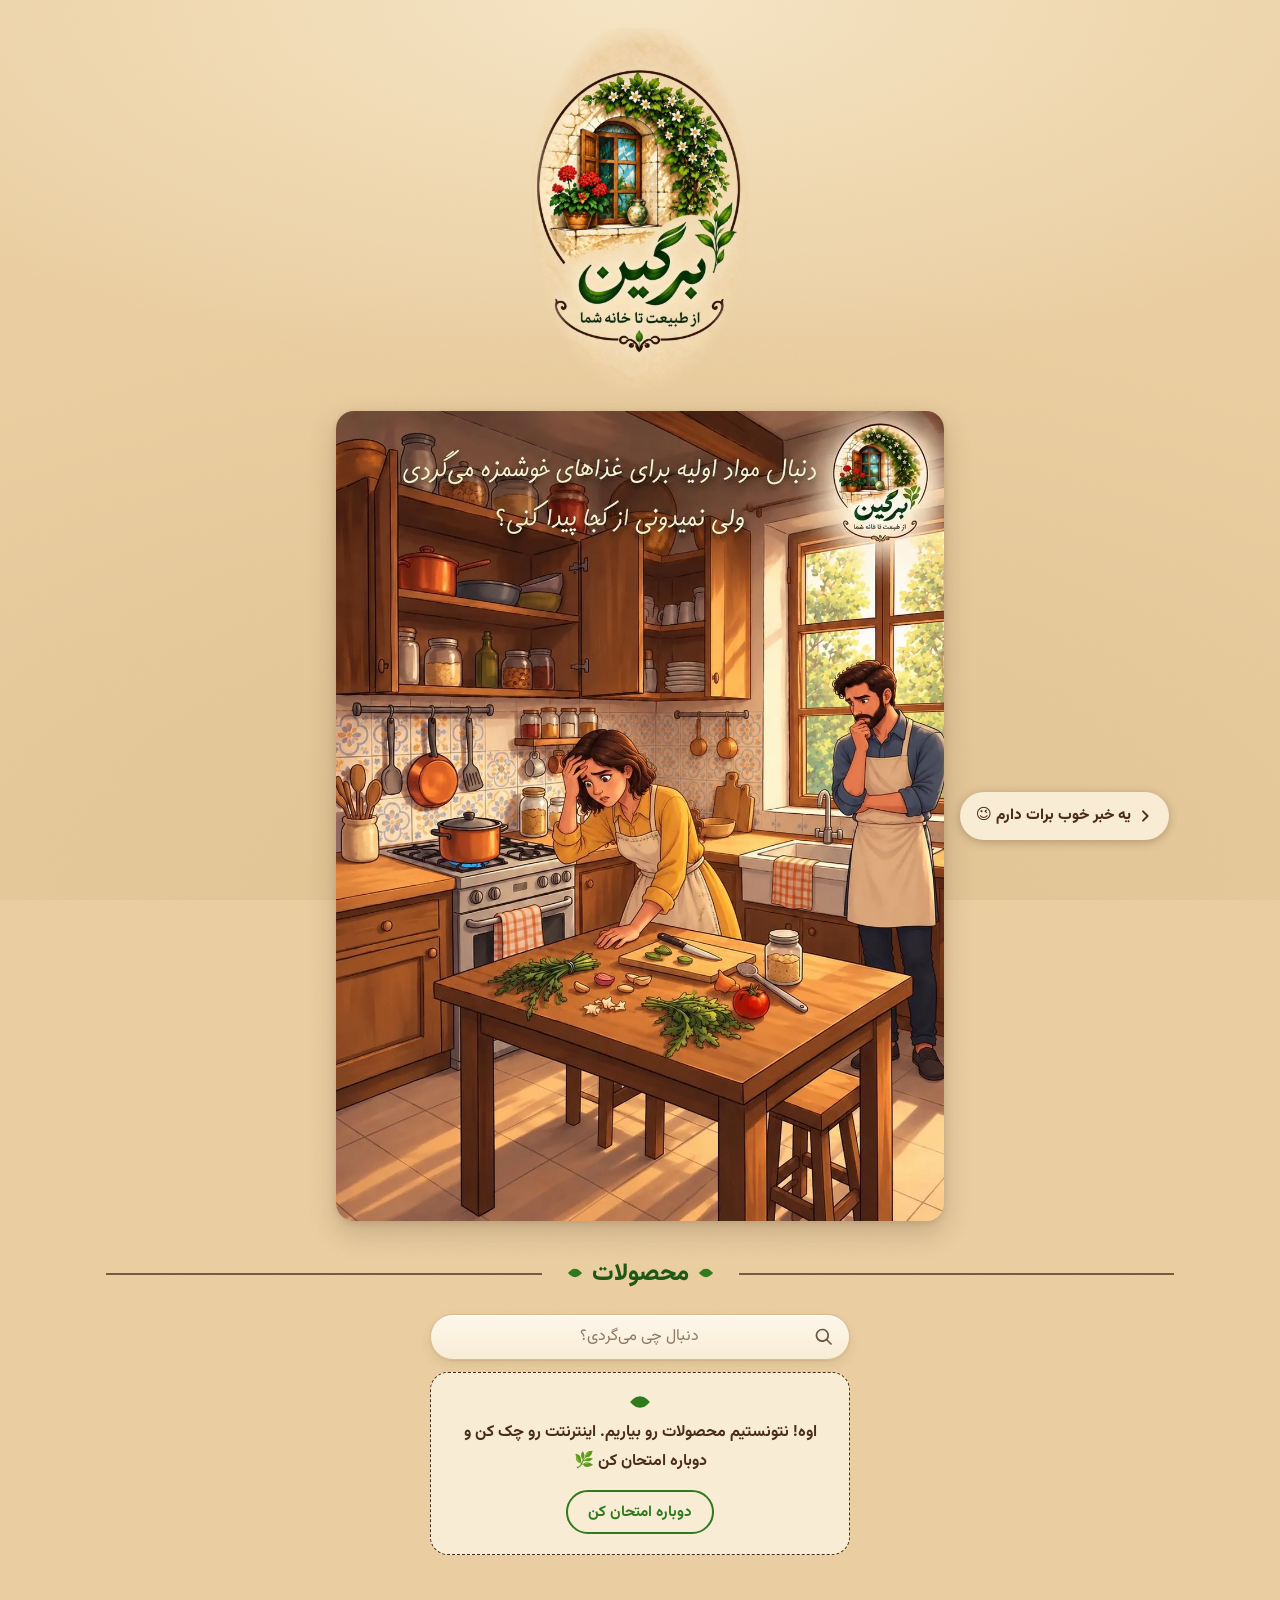
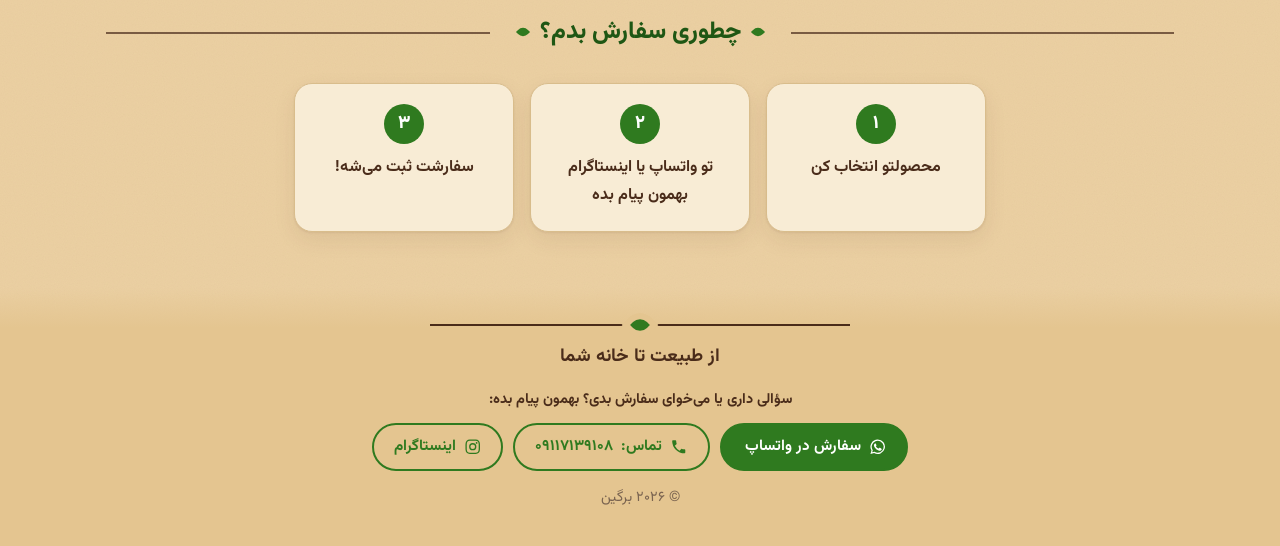
<file: index.html>
<!doctype html>
<html lang="fa" dir="rtl">
<head>
  <meta charset="utf-8">
  <meta name="viewport" content="width=device-width, initial-scale=1">
  <title>برگین</title>
  <meta name="description" content="محصولات خانگی شمالی برگین: سبزی‌های تازه و خشک، رب‌ها و دلال‌ها. ببین، انتخاب کن و از واتساپ سفارش بده.">
  <meta name="theme-color" content="#ecd1a3">
  <meta property="og:type" content="website">
  <meta property="og:locale" content="fa_IR">
  <meta property="og:site_name" content="برگین">
  <meta property="og:url" content="https://arman-niaruhi.github.io/bargin/">
  <meta property="og:title" content="برگین | از طبیعت تا خانه شما">
  <meta property="og:description" content="محصولات خانگی شمالی برگین: سبزی‌های تازه و خشک، رب‌ها و دلال‌ها. ببین، انتخاب کن و از واتساپ سفارش بده.">
  <meta property="og:image" content="https://arman-niaruhi.github.io/bargin/images/og.jpg">
  <meta property="og:image:width" content="1200">
  <meta property="og:image:height" content="630">
  <meta property="og:image:alt" content="برگین — از طبیعت تا خانه شما">
  <meta name="twitter:card" content="summary_large_image">
  <meta name="twitter:title" content="برگین | از طبیعت تا خانه شما">
  <meta name="twitter:description" content="محصولات خانگی شمالی برگین: سبزی‌های تازه و خشک، رب‌ها و دلال‌ها. ببین، انتخاب کن و از واتساپ سفارش بده.">
  <meta name="twitter:image" content="https://arman-niaruhi.github.io/bargin/images/og.jpg">
  <link rel="icon" href="images/icon.png">
  <link rel="preconnect" href="https://fonts.googleapis.com">
  <link rel="stylesheet" href="https://fonts.googleapis.com/css2?family=Vazirmatn:wght@400;500;700;800&display=swap">
  <link rel="stylesheet" href="style.css">
</head>
<body>
  <section class="hero">
    <img class="hero-logo" src="images/logo.jpg" alt="برگین — از طبیعت تا خانه شما">
    <section class="story" id="story" tabindex="0" role="region" aria-roledescription="carousel" aria-label="برگین">
      <div class="story-slide is-active" role="group" aria-roledescription="اسلاید" aria-label="۱ از ۸">
        <picture>
          <source srcset="images/backgrounds/story-1.webp" type="image/webp">
          <img src="images/backgrounds/story-1.jpg" width="1080" height="1440" alt="دنبال مواد اولیه برای غذاهای خوشمزه می‌گردی ولی نمیدونی از کجا پیدا کنی؟" loading="eager" decoding="async">
        </picture>
      </div>
      <div class="story-slide" role="group" aria-roledescription="اسلاید" aria-label="۲ از ۸">
        <picture>
          <source srcset="images/backgrounds/story-2.webp" type="image/webp">
          <img src="images/backgrounds/story-2.jpg" width="1080" height="1440" alt="نگران نباش! ما برات هر چیزی که بخوای رو تولید می‌کنیم" loading="lazy" decoding="async">
        </picture>
      </div>
      <div class="story-slide" role="group" aria-roledescription="اسلاید" aria-label="۳ از ۸">
        <picture>
          <source srcset="images/backgrounds/story-3.webp" type="image/webp">
          <img src="images/backgrounds/story-3.jpg" width="1080" height="1440" alt="ما برات از خطه‌ی مازندران، سبزی‌ها و مواد اولیه‌ی محلی رو فراهم می‌کنیم." loading="lazy" decoding="async">
        </picture>
      </div>
      <div class="story-slide" role="group" aria-roledescription="اسلاید" aria-label="۴ از ۸">
        <picture>
          <source srcset="images/backgrounds/story-4.webp" type="image/webp">
          <img src="images/backgrounds/story-4.jpg" width="1080" height="1440" alt="مرحله ۱: شستشوی دقیق و سنتی — ما همه‌چیز رو با وسواس و با خطه‌ی مازندران و طبیعتش براتون آماده می‌کنیم." loading="lazy" decoding="async">
        </picture>
      </div>
      <div class="story-slide" role="group" aria-roledescription="اسلاید" aria-label="۵ از ۸">
        <picture>
          <source srcset="images/backgrounds/story-5.webp" type="image/webp">
          <img src="images/backgrounds/story-5.jpg" width="1080" height="1440" alt="مرحله ۲: فرآوری خانگی بر اساس سفارش شما — همه چیز تازه و دقیقاً همونطور که خواستین آماده میشه" loading="lazy" decoding="async">
        </picture>
      </div>
      <div class="story-slide" role="group" aria-roledescription="اسلاید" aria-label="۶ از ۸">
        <picture>
          <source srcset="images/backgrounds/story-6.webp" type="image/webp">
          <img src="images/backgrounds/story-6.jpg" width="1080" height="1440" alt="مرحله ۳: صبر و اصالت در تولید — برای جا افتادن و کیفیت بهتر، بعضی کارها همیشه چند روز زمان می‌بره" loading="lazy" decoding="async">
        </picture>
      </div>
      <div class="story-slide" role="group" aria-roledescription="اسلاید" aria-label="۷ از ۸">
        <picture>
          <source srcset="images/backgrounds/story-7.webp" type="image/webp">
          <img src="images/backgrounds/story-7.jpg" width="1080" height="1440" alt="مرحله ۴: بسته بندی محصولات — با دقت و عشق، محصولات خانگی آماده سفر به دست شما میشن" loading="lazy" decoding="async">
        </picture>
      </div>
      <div class="story-slide" role="group" aria-roledescription="اسلاید" aria-label="۸ از ۸">
        <picture>
          <source srcset="images/backgrounds/story-8.webp" type="image/webp">
          <img src="images/backgrounds/story-8.jpg" width="1080" height="1440" alt="در آخر با عشق برات ارسالش می‌کنیم؛ از خانه‌ی ما، برای خانه‌ی تو" loading="lazy" decoding="async">
        </picture>
      </div>
      <button type="button" class="story-btn story-btn-prev" aria-label="قبلی" hidden><span class="story-btn-text">قبلی</span><svg viewBox="0 0 24 24" aria-hidden="true"><path d="M15 5l-7 7 7 7"/></svg></button>
      <button type="button" class="story-btn story-btn-next" aria-label="یه خبر خوب برات دارم 😉"><svg viewBox="0 0 24 24" aria-hidden="true"><path d="M9 5l7 7-7 7"/></svg><span class="story-btn-text">یه خبر خوب برات دارم 😉</span></button>
    </section>
    <script>
      (function () {
        var story = document.getElementById('story');
        if (!story) return;
        // Button texts live here only (one per slide) so bargin-content can review them later.
        var NEXT_TEXT = [
          'یه خبر خوب برات دارم 😉',
          'بیا بریم مازندران 🌿',
          'ببین چطوری می‌شوریمشون 💧',
          'حالا نوبت فرآوریه 👩‍🍳',
          'یه کم صبر لازمه… ⏳',
          'ببین چطوری بسته‌بندیش می‌کنیم 📦',
          'حالا ببین چطوری به دستت می‌رسه 🚚',
          'حالا بریم سراغ محصولات 🌿'
        ];
        var PREV_TEXT = 'قبلی';
        var slides = story.querySelectorAll('.story-slide');
        var prevBtn = story.querySelector('.story-btn-prev');
        var nextBtn = story.querySelector('.story-btn-next');
        var nextText = nextBtn.querySelector('.story-btn-text');
        var count = slides.length, current = 0;
        var still = !!(window.matchMedia && window.matchMedia('(prefers-reduced-motion: reduce)').matches);
        prevBtn.querySelector('.story-btn-text').textContent = PREV_TEXT;
        prevBtn.setAttribute('aria-label', PREV_TEXT);
        function show(i) {
          if (i < 0 || i >= count) return;
          current = i;
          for (var k = 0; k < count; k++) slides[k].classList.toggle('is-active', k === current);
          // last slide always gets the last text (to the products); extra slides reuse the first one
          var label = current === count - 1 ? NEXT_TEXT[NEXT_TEXT.length - 1] : (current < NEXT_TEXT.length - 1 ? NEXT_TEXT[current] : NEXT_TEXT[0]);
          nextText.textContent = label;
          nextBtn.setAttribute('aria-label', label);
          if (current === 0 && document.activeElement === prevBtn) nextBtn.focus();
          prevBtn.hidden = current === 0;
        }
        function goProducts() {
          var products = document.getElementById('products');
          if (!products) return;
          try { products.scrollIntoView({ behavior: still ? 'auto' : 'smooth', block: 'start' }); }
          catch (e) { products.scrollIntoView(true); }
          try { products.focus({ preventScroll: true }); } catch (e) { products.focus(); }
        }
        prevBtn.addEventListener('click', function () { show(current - 1); });
        nextBtn.addEventListener('click', function () {
          if (current < count - 1) show(current + 1); else goProducts();
        });
        story.addEventListener('keydown', function (e) {
          if (e.key === 'ArrowRight' || e.key === 'Right') { e.preventDefault(); show(current + 1); }
          else if (e.key === 'ArrowLeft' || e.key === 'Left') { e.preventDefault(); show(current - 1); }
        });
        show(0);
      })();
    </script>
  </section>

  <main class="container">
    <h2 class="section-title" id="products" tabindex="-1"><span>محصولات</span></h2>
    <form class="search" role="search" action="#">
      <svg class="search-icon" viewBox="0 0 24 24" aria-hidden="true"><path fill="currentColor" d="M10 2a8 8 0 0 1 6.3 12.9l5.4 5.4-1.4 1.4-5.4-5.4A8 8 0 1 1 10 2Zm0 2a6 6 0 1 0 0 12 6 6 0 0 0 0-12Z"/></svg>
      <input type="search" id="search" placeholder="دنبال چی می‌گردی؟" aria-label="جستجوی محصولات" autocomplete="off" autocapitalize="off" autocorrect="off" spellcheck="false" enterkeyhint="search">
      <button type="button" class="search-clear" aria-label="پاک کردن" hidden>×</button>
    </form>
    <nav class="filters" id="filters" aria-label="دسته‌بندی محصولات"></nav>
    <div class="grid" id="product-grid"></div>

    <section class="steps" aria-label="راهنمای سفارش">
      <h2 class="section-title"><span>چطوری سفارش بدم؟</span></h2>
      <ol>
        <li><span class="step-num">۱</span><strong>محصولتو انتخاب کن</strong></li>
        <li><span class="step-num">۲</span><strong>تو واتساپ یا اینستاگرام بهمون پیام بده</strong></li>
        <li><span class="step-num">۳</span><strong>سفارشت ثبت می‌شه!</strong></li>
      </ol>
    </section>
  </main>

  <footer class="site-footer" id="footer"></footer>

  <script src="products.js"></script>
  <script src="log.js"></script>
  <script src="app.js"></script>
  <script src="cart.js"></script>
  <script>loadData().then(function () { renderHome(); initCart(); });</script>
</body>
</html>
</file>
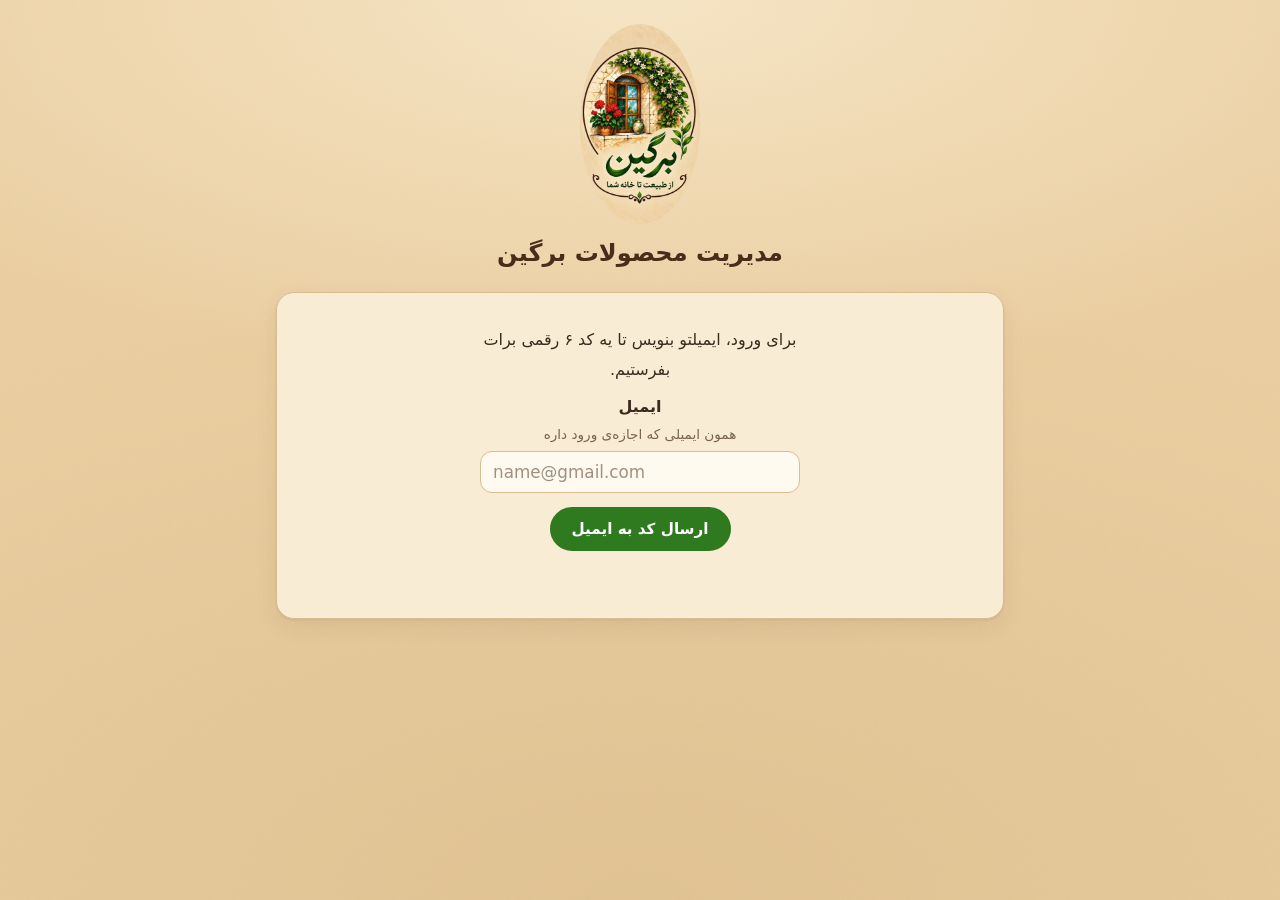
<file: admin/index.html>
<!doctype html>
<html lang="fa" dir="rtl">
<head>
  <meta charset="utf-8">
  <meta name="viewport" content="width=device-width, initial-scale=1">
  <meta name="robots" content="noindex">
  <meta http-equiv="Content-Security-Policy" content="default-src 'none'; script-src 'self'; connect-src 'self' https://script.google.com https://script.googleusercontent.com https://*.googleusercontent.com; style-src 'self' 'unsafe-inline' https://fonts.googleapis.com; font-src https://fonts.gstatic.com; img-src 'self' data: https:; base-uri 'none'; form-action 'none'">
  <title>مدیریت برگین</title>
  <meta name="theme-color" content="#ecd1a3">
  <link rel="icon" href="../images/icon.png">
  <link rel="preconnect" href="https://fonts.googleapis.com">
  <link rel="stylesheet" href="https://fonts.googleapis.com/css2?family=Vazirmatn:wght@400;500;700;800&display=swap">
  <link rel="stylesheet" href="../style.css">
  <style>
    .adm { max-width: 760px; margin: 0 auto; padding: 24px 16px 60px; text-align: center; }
    .adm h1 { font-size: 1.5rem; margin: 8px 0 6px; color: var(--brown); }
    .adm p { margin: 8px 0; line-height: 1.9; }
    .adm [hidden] { display: none !important; }
    .adm-logo { display: block; margin: 0 auto; width: 120px; height: auto; border-radius: 50%; }
    .adm-card { background: var(--surface); border: 1px solid var(--line); border-radius: var(--radius); box-shadow: var(--shadow); padding: 20px 16px; margin: 16px 0; }
    .adm-bar { display: flex; flex-wrap: wrap; gap: 10px; justify-content: center; margin: 14px 0; }
    .adm .btn { font-family: inherit; cursor: pointer; min-height: 44px; justify-content: center; }
    .adm .btn[disabled] { opacity: .55; cursor: default; }
    .adm .btn-danger { background: transparent; color: var(--red); border-color: var(--red); }
    .adm .btn-danger:hover { background: var(--red); border-color: var(--red); color: #fff; }
    .adm-code-form { max-width: 320px; margin: 12px auto; }
    .adm-code-form label { display: block; font-weight: 700; margin-bottom: 4px; }
    .adm-code-form input { width: 100%; font-family: inherit; font-size: 1.6rem; letter-spacing: .35em; text-align: center; direction: ltr; padding: 10px 12px; border: 1px solid var(--line); border-radius: 12px; background: #fffaf0; color: var(--text); }
    .adm-code-form input:focus { outline: none; border-color: var(--green); box-shadow: 0 0 0 3px rgba(47, 122, 31, .2); }
    .adm-code-form input.email { font-size: 1.05rem; letter-spacing: 0; text-align: left; }
    .adm-code-form input.email::placeholder { color: var(--muted); opacity: .7; }
    .adm-code-form .hint { display: block; font-weight: 400; font-size: .85rem; color: var(--muted); }
    .adm-sent { font-weight: 700; margin: 0 0 10px; }
    .adm-sent bdi { direction: ltr; unicode-bidi: isolate; }
    .adm-status { min-height: 1.6em; font-weight: 700; }
    .adm-status.err { color: var(--red); }
    .adm-status.ok { color: var(--green-dark); }
    .adm-issues { text-align: right; background: #fbe9e4; border: 1px dashed var(--red); border-radius: 12px; padding: 12px 28px 12px 16px; margin: 12px 0; }
    .adm-issues h2 { font-size: 1rem; margin: 0 0 6px -12px; color: var(--red); }
    .adm-issues li { margin: 4px 0; }
    .row-no { font-weight: 700; }
    .adm-list { list-style: none; margin: 0; padding: 0; text-align: right; }
    .adm-list li { display: flex; align-items: center; gap: 10px; padding: 8px 4px; border-bottom: 1px solid var(--line); }
    .adm-list .nm { flex: 1; min-width: 0; }
    .adm-list .nm small { display: block; color: var(--muted); }
    .adm-list .tag { font-size: .8rem; padding: 2px 10px; border-radius: 999px; background: #e7f2df; color: var(--green-dark); white-space: nowrap; }
    .adm-list .tag.out { background: #f6d9d3; color: var(--red); }
    .adm-list .btn { padding: 4px 16px; font-size: .9rem; min-height: 44px; }
    .adm-form { text-align: right; }
    .adm-form label { display: block; font-weight: 700; margin: 12px 0 4px; }
    .adm-form .hint { display: block; font-weight: 400; font-size: .85rem; color: var(--muted); }
    .adm-form input, .adm-form textarea, .adm-form select { width: 100%; font-family: inherit; font-size: 1rem; padding: 10px 12px; border: 1px solid var(--line); border-radius: 12px; background: #fffaf0; color: var(--text); }
    .adm-form select { min-height: 44px; }
    .adm-form input[hidden] { display: none; }
    .adm-form select + input { margin-top: 8px; }
    .adm-form input:focus, .adm-form textarea:focus, .adm-form select:focus { outline: none; border-color: var(--green); box-shadow: 0 0 0 3px rgba(47, 122, 31, .2); }
    .adm-form .price-row { display: grid; grid-template-columns: 1fr 1fr; column-gap: 10px; }
    .adm-form .price-row label { margin-bottom: 4px; }
    .adm-form .price-row > input, .adm-form .price-row select { box-sizing: border-box; min-width: 0; align-self: start; }
    .adm-form .price-row > div { min-width: 0; }
    .adm-form .price-row select { margin-top: 8px; }
    .adm-form .profit { margin: 8px 0 0; font-weight: 700; color: var(--green-dark); }
    .adm-form .profit[hidden] { display: none; }
    .adm-form .profit.neg, .adm-list .neg { color: var(--red); }
    .adm-list .nm small.raw-line { margin-top: 2px; }
    .adm-form .ltr { direction: ltr; text-align: left; }
    .adm-confirm { background: #fbe9e4; border: 1px dashed var(--red); border-radius: 12px; padding: 12px; margin-top: 12px; }

    /* ==== section switch «محصولات» / «خرید و فروش» (bargin-designer: polish here) ==== */
    .adm-tabs { display: flex; flex-wrap: wrap; gap: 10px; justify-content: center; margin: 10px 0 4px; }
    .adm-tab { font-family: inherit; font-size: 1rem; font-weight: 800; cursor: pointer; min-height: 44px; padding: 8px 20px; border-radius: 999px; border: 1px solid var(--line); background: var(--surface); color: var(--brown); }
    .adm-tab[aria-pressed="true"] { background: var(--green); border-color: var(--green-dark); color: #fff; }
    .adm-tab:focus-visible { outline: 3px solid rgba(47, 122, 31, .35); outline-offset: 2px; }
    /* ==== end section switch ==== */

    /* ==== «گزارش» (bargin-designer: polish here) ==== */
    .rp-tiles { display: grid; grid-template-columns: repeat(2, 1fr); gap: 10px; margin: 8px 0; }
    @media (min-width: 640px) { .rp-tiles { grid-template-columns: repeat(4, 1fr); } }
    .rp-tile { background: var(--surface); border: 1px solid var(--line); border-radius: 14px; box-shadow: var(--shadow); padding: 12px 8px; }
    .rp-tiles3 { grid-template-columns: repeat(3, 1fr); margin-top: 0; }
    .rp-tiles3 b { white-space: nowrap; }
    @media (max-width: 639px) { .rp-tiles3 { grid-template-columns: repeat(2, 1fr); } .rp-tiles3 .rp-tile:last-child { grid-column: 1 / -1; } .rp-tiles3 b { font-size: 1.05rem; } }
    .rp-tile.rp-neg b { color: var(--red); }
    .rp-tile b { display: block; font-size: 1.2rem; color: var(--green-dark); line-height: 1.5; }
    .rp-tile span { font-size: .9rem; color: var(--muted); }
    .rp-h { font-size: 1.3rem; color: var(--green-dark); margin: 22px 0 4px; text-align: center; }
    .rp-tips { margin: 6px 0; padding: 0; list-style: none; }
    .rp-tips li { position: relative; padding: 10px 40px 10px 8px; border-bottom: 1px dashed var(--line); line-height: 1.8; text-align: right; }
    .rp-tips li:last-child { border-bottom: 0; }
    .rp-tip-n { position: absolute; right: 4px; top: 12px; width: 28px; height: 28px; border-radius: 50%; background: var(--green-dark); color: #fff; font-weight: 700; text-align: center; line-height: 28px; font-size: .9rem; }
    .rp-tips li.rp-tip-none { padding-right: 8px; color: var(--muted); text-align: center; }
    .rp-rank { margin: 8px 0 0; padding: 0; list-style: none; }
    .rp-rank-row { padding: 8px 4px; border-bottom: 1px solid var(--line); text-align: right; }
    .rp-rank-top { display: flex; flex-wrap: wrap; align-items: center; gap: 6px 10px; }
    .rp-chip { color: #fff; border-radius: 999px; padding: 1px 10px; font-size: .8rem; font-weight: 700; }
    .rp-rank-sub { font-size: .85rem; color: var(--muted); margin-top: 2px; line-height: 1.7; display: flex; flex-wrap: wrap; gap: 0 14px; }
    .rp-kv { white-space: nowrap; }
    .rp-kv b { color: var(--text); }
    .rp-cards { display: none; }
    .rp-mini { background: #fffaf0; border: 1px solid var(--line); border-radius: 12px; padding: 10px 12px; margin: 8px 0; text-align: right; }
    .rp-mini > b { display: block; color: var(--green-dark); margin-bottom: 6px; }
    .rp-mini-grid { display: grid; grid-template-columns: 1fr 1fr; gap: 6px 10px; }
    .rp-mini-grid span { display: block; font-size: .8rem; color: var(--muted); }
    .rp-mini-grid b { font-size: .95rem; }
    @media (max-width: 639px) { #an-chan-table .rp-table { display: none; } #an-chan-table .rp-cards { display: block; } }
    #an-chan-table { overflow-x: auto; }
    #an-chan-table .rp-table { font-size: .82rem; }
    .rp-idle { text-align: right; margin: 8px 0; }
    .rp-idle p { margin: 2px 0; line-height: 1.8; }
    .rp-tiles2 { grid-template-columns: repeat(2, 1fr); }
    .rp-tiles2 .rp-tile:last-child:nth-child(odd) { grid-column: 1 / -1; }
    @media (min-width: 640px) { .rp-tiles2 { grid-template-columns: repeat(4, 1fr); } .rp-tiles2.rp-t3 { grid-template-columns: repeat(3, 1fr); } .rp-tiles2.rp-t2 { grid-template-columns: repeat(2, 1fr); max-width: 520px; margin-inline: auto; } .rp-tiles2.rp-t3 .rp-tile:last-child, .rp-tiles2.rp-t2 .rp-tile:last-child { grid-column: auto; } }
    .rp-card h2 { font-size: 1.15rem; margin: 0 0 6px; color: var(--brown); }
    .rp-hint { font-size: .88rem; color: #6a5438; margin: 4px 0; }
    .rp-chart { overflow-x: auto; direction: ltr; -webkit-overflow-scrolling: touch; }
    .rp-chart svg { display: block; max-width: none; font-family: inherit; }
    .rp-chart text { font-family: inherit; fill: var(--text); }
    .rp-empty { color: var(--muted); padding: 18px 0; }
    .rp-legend { display: flex; flex-wrap: wrap; gap: 6px 16px; justify-content: center; margin: 8px 0 0; font-size: .9rem; }
    .rp-legend i { display: inline-block; width: 13px; height: 13px; border-radius: 50%; border: 2px solid #f8ecd5; box-shadow: 0 0 0 1px rgba(74,44,26,.35); margin-inline-end: 5px; vertical-align: -1px; }
    .rp-details { margin-top: 10px; text-align: right; }
    .rp-details summary { cursor: pointer; font-weight: 700; color: var(--green-dark); min-height: 44px; display: flex; align-items: center; }
    .rp-details > div { overflow-x: auto; }
    .rp-table { width: 100%; border-collapse: collapse; font-size: .9rem; }
    .rp-table th, .rp-table td { padding: 6px 8px; border-bottom: 1px solid var(--line); text-align: right; }
    .rp-table td.n, .rp-table th.n { text-align: left; white-space: nowrap; }
    .rp-select { width: 100%; max-width: 420px; display: block; margin: 6px auto 0; box-sizing: border-box; min-height: 44px; font-family: inherit; font-size: 1rem; padding: 8px 12px; border: 1px solid var(--line); border-radius: 12px; background: #fffaf0; color: var(--text); }
    .rp-select:focus { outline: none; border-color: var(--green); box-shadow: 0 0 0 3px rgba(47, 122, 31, .2); }
    .rp-link { font: inherit; font-weight: 700; color: var(--text); background: none; border: 0; padding: 0; min-height: 32px; cursor: pointer; text-align: right; text-decoration: underline dotted var(--green); text-underline-offset: 4px; }
    .rp-link:hover, .rp-link:focus-visible { color: var(--green-dark); }
    #pv-body .adm-bar { justify-content: flex-start; }
    #pv-title { word-break: break-word; }
    .rp-allwrap { overflow-x: auto; -webkit-overflow-scrolling: touch; margin-top: 6px; }
    .rp-alltable { font-size: .88rem; min-width: 100%; }
    .rp-alltable th, .rp-alltable td { white-space: nowrap; text-align: right; }
    .rp-alltable tbody tr { cursor: pointer; }
    .rp-alltable tbody tr:hover td { background: #fffaf0; }
    .rp-alltable th:first-child, .rp-alltable td:first-child { position: sticky; right: 0; background: var(--surface); z-index: 1; box-shadow: -6px 0 6px -6px rgba(74,44,26,.25); }
    .rp-alltable tbody tr:hover td:first-child { background: #fffaf0; }
    .rp-th { font: inherit; font-weight: 700; color: var(--brown); background: none; border: 0; padding: 0 2px; min-height: 44px; cursor: pointer; }
    .rp-th[aria-pressed="true"] { color: var(--green-dark); }
    .rp-negtxt { color: var(--red); }
    .rp-allcards, .rp-sortbar { display: none; }
    .rp-sortbar { align-items: center; justify-content: center; gap: 8px; flex-wrap: wrap; margin: 6px 0; }
    .rp-sortbar .rp-select { width: auto; margin: 0; max-width: 60%; }
    .rp-sortbar .btn { min-height: 44px; padding: 4px 16px; }
    .rp-acard { background: #fffaf0; border: 1px solid var(--line); border-radius: 12px; margin: 8px 0; text-align: right; overflow: hidden; }
    .rp-aopen { display: block; width: 100%; font: inherit; color: inherit; background: none; border: 0; padding: 10px 12px 6px; text-align: right; cursor: pointer; min-height: 44px; }
    .rp-atop { display: flex; justify-content: space-between; gap: 8px; align-items: baseline; }
    .rp-atop b { font-size: 1rem; color: var(--green-dark); overflow-wrap: anywhere; }
    .rp-atop span { white-space: nowrap; font-weight: 700; }
    .rp-akv { display: grid; grid-template-columns: 1fr 1fr; gap: 2px 12px; margin-top: 6px; font-size: .88rem; color: var(--muted); }
    .rp-akv b { color: var(--text); }
    .rp-acard details { border-top: 1px dashed var(--line); padding: 0 12px; }
    .rp-acard summary { cursor: pointer; font-weight: 700; color: var(--green-dark); min-height: 44px; display: flex; align-items: center; }
    .rp-acard details .rp-akv { margin: 0 0 10px; grid-template-columns: 1fr; }
    .rp-akv .rp-kv { white-space: normal; overflow-wrap: anywhere; }
    @media (max-width: 639px) { .rp-allwrap { display: none; } .rp-allcards { display: block; } .rp-sortbar { display: flex; } }
    /* sub-tabs: one connected underline strip (a different level from the pill switches); scrolls sideways on phones */
    .rp-tabwrap { position: relative; margin: 30px 0 4px; }
    .rp-tabwrap::before, .rp-tabwrap::after { content: ""; position: absolute; top: 0; bottom: 0; width: 34px; pointer-events: none; z-index: 1; opacity: 0; transition: opacity .15s; border-radius: 10px 10px 0 0; }
    .rp-tabwrap::before { left: 0; background: linear-gradient(to right, #ddc297 15%, rgba(221, 194, 151, 0)); }
    .rp-tabwrap::after { right: 0; background: linear-gradient(to left, #ddc297 15%, rgba(221, 194, 151, 0)); }
    .rp-tabwrap.more-left::before, .rp-tabwrap.more-right::after { opacity: 1; }
    .rp-tabs { display: flex; flex-wrap: nowrap; justify-content: flex-start; gap: 0; margin: 0; padding: 0 env(safe-area-inset-right) 0 env(safe-area-inset-left); overflow-x: auto; -webkit-overflow-scrolling: touch; scrollbar-width: none; background: rgba(74, 44, 26, .09); border-bottom: 2px solid var(--brown); border-radius: 10px 10px 0 0; }
    .rp-tabs::-webkit-scrollbar { display: none; }
    .rp-tabs button { flex: 0 0 auto; font-family: inherit; font-size: 1rem; font-weight: 800; cursor: pointer; min-height: 48px; padding: 6px 18px 4px; margin: 0 0 -2px; border: 0; border-bottom: 4px solid transparent; border-radius: 8px 8px 0 0; background: transparent; color: var(--brown); white-space: nowrap; }
    .rp-tabs button:first-child { margin-inline-start: auto; }
    .rp-tabs button:last-child { margin-inline-end: auto; }
    .rp-tabs button:hover { background: rgba(255, 250, 240, .5); }
    .rp-tabs button[aria-pressed="true"] { background: var(--surface); border-bottom-color: var(--green); color: var(--green-dark); }
    .rp-tabs button:focus-visible { outline: 3px solid rgba(47, 122, 31, .35); outline-offset: -3px; }
    /* خلاصه: leaf bullets (tips keep their numbers) */
    .rp-sum li { padding-right: 32px; }
    .rp-sum li::before { content: ""; position: absolute; right: 8px; top: 19px; width: 11px; height: 15px; background: var(--green); border-radius: 0 100% 0 100%; transform: rotate(-20deg); }
    .rp-sub { font-weight: 800; color: var(--brown); margin: 18px 0 2px; font-size: .95rem; }
    .rp-pane[hidden] { display: none; }
    .rp-facts { list-style: none; margin: 6px 0; padding: 0; text-align: right; }
    .rp-facts li { display: grid; grid-template-columns: minmax(7.5em, 40%) minmax(0, 1fr); gap: 4px 12px; align-items: baseline; padding: 9px 4px; border-bottom: 1px dotted var(--line); line-height: 1.7; }
    .rp-facts li:last-child { border-bottom: 0; }
    .rp-facts li span { color: var(--muted); font-weight: 400; }
    .rp-facts li b { color: var(--text); font-weight: 800; overflow-wrap: anywhere; text-align: right; }
    .rp-names { list-style: none; margin: 6px 0 2px; padding: 0; text-align: right; }
    .rp-names li { display: flex; justify-content: space-between; align-items: center; gap: 8px; padding: 2px 0; border-bottom: 1px dashed var(--line); }
    .rp-names li:last-child { border-bottom: 0; }
    .rp-names li span { color: var(--muted); font-size: .85rem; white-space: nowrap; }
    #pb-bands .rp-mini details { margin-top: 6px; }
    #pb-bands .rp-mini summary { cursor: pointer; font-weight: 700; color: var(--green-dark); min-height: 44px; display: flex; align-items: center; }
    .rp-h3 { font-size: 1rem; color: var(--brown); margin: 14px 0 4px; text-align: center; }
    .rp-dual { overflow-x: auto; }
    .rp-dual .rp-table { font-size: .85rem; }
    @media (max-width: 639px) { .rp-dual .rp-table { display: none; } .rp-dual .rp-cards { display: block; } }
    #cb-spend .rp-mini details, #ob-bands .rp-mini details { margin-top: 6px; }
    #cb-spend .rp-mini summary { cursor: pointer; font-weight: 700; color: var(--green-dark); min-height: 44px; display: flex; align-items: center; }
    /* ==== end «گزارش» ==== */

    /* ==== «خرید و فروش» list (bargin-designer: polish here) ==== */
    .adm-filter { display: flex; gap: 8px; justify-content: center; flex-wrap: wrap; margin-bottom: 8px; }
    .adm-filter button { font-family: inherit; cursor: pointer; min-height: 44px; padding: 6px 18px; border-radius: 999px; border: 1px solid var(--line); background: #fffaf0; color: var(--text); font-weight: 700; }
    .adm-filter button[aria-pressed="true"] { border-color: var(--green); box-shadow: 0 0 0 2px rgba(47, 122, 31, .25); color: var(--green-dark); }
    .adm-ledger { list-style: none; margin: 0; padding: 0; text-align: right; }
    .adm-ledger > li { padding: 12px 6px; border-bottom: 1px solid var(--line); }
    .adm-ledger .l-top { display: flex; align-items: center; gap: 8px; flex-wrap: wrap; }
    .adm-ledger .l-date { font-weight: 700; color: var(--brown); }
    .adm-ledger .tag { font-size: .8rem; padding: 2px 10px; border-radius: 999px; white-space: nowrap; }
    .adm-ledger .tag.t-sell { background: #e7f2df; color: var(--green-dark); }
    .adm-ledger .tag.t-buy { background: #efe0cb; color: var(--brown); }
    .adm-ledger .l-prod .tag.t-other { font-weight: 400; vertical-align: middle; background: transparent; color: var(--muted); border: 1px solid var(--line); }
    .adm-ledger .l-prod { font-weight: 800; margin: 4px 0 2px; }
    .adm-ledger .l-prod small { font-weight: 400; color: var(--muted); }
    .adm-ledger .l-sum { font-weight: 700; }
    .adm-ledger .l-sum bdi { unicode-bidi: isolate; }
    .adm-ledger .l-more { display: block; color: var(--muted); font-size: .9rem; margin-top: 2px; overflow-wrap: anywhere; }
    .adm-ledger .l-actions { display: flex; gap: 8px; margin-top: 8px; }
    .adm-ledger .l-actions .btn { padding: 4px 16px; font-size: .9rem; min-height: 44px; }
    /* ==== end «خرید و فروش» list ==== */

    /* ==== «خرید و فروش» form (bargin-designer: polish here) ==== */
    .adm-form fieldset { border: 0; padding: 0; margin: 0; min-width: 0; }
    .adm-form legend { font-weight: 700; margin: 12px 0 4px; padding: 0; }
    .adm-row { display: flex; gap: 8px; }
    .adm-row > * { flex: 1 1 0; min-width: 0; }
    .adm-row > .wide { flex: 2 1 0; }
    .adm-pills { display: flex; gap: 10px; }
    .adm-pills label { flex: 1; margin: 0; display: flex; align-items: center; justify-content: center; min-height: 44px; border: 1px solid var(--line); border-radius: 999px; background: #fffaf0; cursor: pointer; font-weight: 700; }
    .adm-pills input { position: absolute; opacity: 0; width: 1px; height: 1px; }
    .adm-pills input:checked + span { color: #fff; }
    .adm-pills label:has(input:checked) { background: var(--green); border-color: var(--green-dark); color: #fff; }
    .adm-pills label.on { background: var(--green); border-color: var(--green-dark); color: #fff; }
    .adm-pills label:focus-within { box-shadow: 0 0 0 3px rgba(47, 122, 31, .3); }
    .adm-preview { min-height: 1.6em; margin: 12px 0 0; padding: 8px 12px; border-radius: 12px; background: #fffaf0; border: 1px dashed var(--green); font-weight: 700; text-align: center; }
    .adm-preview:empty { display: none; }
    .adm-form input + select { margin-top: 8px; }
    .adm-form .adm-old { font-size: .9rem; color: var(--muted); margin: 6px 0 0; }
    .adm-ledger .l-cust bdi { unicode-bidi: isolate; }
    /* ==== end «خرید و فروش» form ==== */

    /* ==== order form: product lines, search, sticky total bar (bargin-designer: polish here) ==== */
    .o-products h3 { font-size: 1.05rem; margin: 18px 0 4px; color: var(--brown); }
    .o-tools { display: flex; gap: 8px; align-items: center; flex-wrap: wrap; margin: 8px 0; }
    .o-tools input { flex: 1 1 180px; }
    .o-only { font-family: inherit; cursor: pointer; min-height: 44px; padding: 6px 16px; border-radius: 999px; border: 1px solid var(--line); background: #fffaf0; color: var(--text); font-weight: 700; }
    .o-only[aria-pressed="true"] { border-color: var(--green); background: var(--green); color: #fff; }
    .o-cat { border: 1px solid var(--line); border-radius: 12px; margin: 8px 0; background: #fffaf0; text-align: right; }
    .o-cat > summary { cursor: pointer; min-height: 44px; display: flex; align-items: center; justify-content: space-between; gap: 8px; padding: 6px 12px; font-weight: 800; color: var(--brown); }
    .o-cat > summary .o-count { font-weight: 700; font-size: .85rem; color: var(--green-dark); background: #e7f2df; border-radius: 999px; padding: 2px 10px; white-space: nowrap; }
    .o-cat > summary .o-count:empty { display: none; }
    .o-line { border-top: 1px solid var(--line); padding: 10px 12px; text-align: right; }
    .o-line.has-qty { background: #f3f8ec; }
    .o-name { font-weight: 700; }
    .o-hint { display: block; font-weight: 400; font-size: .85rem; color: var(--muted); }
    .o-line .o-ctl { display: grid; grid-template-columns: 1fr 1fr; gap: 6px 8px; margin-top: 6px; }
    .o-line .o-ctl label { margin: 0; font-size: .8rem; font-weight: 400; color: var(--muted); }
    .o-line .o-ctl input, .o-line .o-ctl select { min-height: 44px; }
    .o-line .o-sum { margin-top: 4px; font-size: .9rem; font-weight: 700; color: var(--green-dark); }
    .o-line .o-sum:empty { display: none; }
    .o-line .o-ctl .o-pack { grid-column: 1 / -1; }
    .o-other .o-name-in { margin-bottom: 4px; }
    .o-other .o-rm { margin-top: 6px; }
    @media (min-width: 640px) { .o-line .o-ctl { grid-template-columns: 1fr 1fr 1fr 1fr; } }
    .o-bar { position: sticky; bottom: 0; z-index: 5; margin: 16px -16px -20px; padding: 10px 16px calc(10px + env(safe-area-inset-bottom)); background: rgba(236, 209, 163, .96); border-top: 1px solid var(--line); border-radius: 0 0 var(--radius) var(--radius); }
    .o-bar .o-total { margin: 0 0 6px; font-weight: 800; color: var(--brown); }
    .o-bar .o-bar-btns { display: flex; gap: 10px; justify-content: center; flex-wrap: wrap; }
    .o-bar .o-bar-btns .btn { flex: 1 1 140px; }
    /* order cards in the list */
    .adm-ledger .o-card-title { font-weight: 800; color: var(--brown); }
    .adm-ledger .o-lines { list-style: none; margin: 6px 0; padding: 0; text-align: right; }
    .adm-ledger .o-lines li { display: block; padding: 6px 0; border-bottom: 1px dashed var(--line); }
    .adm-ledger .o-lines li:last-child { border-bottom: 0; }
    .adm-ledger .o-sum-total { font-weight: 800; color: var(--green-dark); margin: 6px 0; }
    /* ==== end order form ==== */
  </style>
</head>
<body>
  <main class="adm">
    <img class="adm-logo" src="../images/logo.jpg" alt="برگین">
    <h1>مدیریت محصولات برگین</h1>

    <!-- not set up / blocked / errors -->
    <section class="adm-card" id="s-setup" hidden>
      <p id="setup-msg"></p>
    </section>

    <!-- login: ask for a code -->
    <section class="adm-card" id="s-login" hidden>
      <form class="adm-code-form" id="email-form" novalidate>
        <p id="login-msg">برای ورود، ایمیلتو بنویس تا یه کد ۶ رقمی برات بفرستیم.</p>
        <label for="email">ایمیل<span class="hint">همون ایمیلی که اجازه‌ی ورود داره</span></label>
        <input id="email" class="email" type="email" inputmode="email" autocomplete="email" dir="ltr" required maxlength="254" enterkeyhint="send" autocapitalize="off" autocorrect="off" spellcheck="false" placeholder="name@gmail.com">
        <div class="adm-bar"><button type="submit" class="btn" id="send">ارسال کد به ایمیل</button></div>
      </form>
      <p class="adm-status" id="login-status" role="status"></p>
    </section>

    <!-- login: type the code -->
    <section class="adm-card" id="s-code" hidden>
      <form class="adm-code-form" id="code-form" novalidate>
        <p class="adm-sent" id="code-sent"></p>
        <label for="code">کد ۶ رقمی<span class="hint">مثلاً ۱۲۳۴۵۶</span></label>
        <input id="code" type="text" inputmode="numeric" autocomplete="one-time-code" maxlength="12" enterkeyhint="done" autocapitalize="off" autocorrect="off" spellcheck="false">
        <div class="adm-bar">
          <button type="submit" class="btn" id="verify">ورود</button>
          <button type="button" class="btn btn-ghost" id="resend" disabled>ارسال دوباره</button>
        </div>
      </form>
      <p class="adm-status" id="code-status" role="status"></p>
    </section>

    <!-- admin -->
    <section id="s-app" hidden>
      <div class="adm-tabs" role="group" aria-label="بخش‌ها">
        <button type="button" class="adm-tab" id="tab-products" aria-pressed="true">محصولات</button>
        <button type="button" class="adm-tab" id="tab-ledger" aria-pressed="false">خرید و فروش</button>
        <button type="button" class="adm-tab" id="tab-report" aria-pressed="false">گزارش</button>
      </div>
      <p class="adm-status" id="status" role="status"></p>
      <div class="adm-issues" id="issues" hidden>
        <h2 id="issues-title">این موارد باید درست بشن:</h2>
        <ul id="issues-list"></ul>
      </div>

      <div id="v-products">
      <div class="adm-bar">
        <button type="button" class="btn btn-ghost" id="reload">بارگذاری دوباره</button>
        <button type="button" class="btn" id="add-new">افزودن محصول جدید</button>
        <button type="button" class="btn btn-ghost" id="download">دانلود فایل CSV (نسخه‌ی پشتیبان)</button>
        <button type="button" class="btn btn-ghost" id="logout">خروج</button>
      </div>

      <div class="adm-card" id="list-card">
        <p id="count"></p>
        <ul class="adm-list" id="list"></ul>
      </div>

      <form class="adm-card adm-form" id="form" hidden novalidate>
        <h2 id="form-title"></h2>
        <div id="fields"></div>
        <div class="adm-bar">
          <button type="submit" class="btn" id="save">ذخیره</button>
          <button type="button" class="btn btn-ghost" id="cancel">انصراف</button>
          <button type="button" class="btn btn-danger" id="delete">حذف</button>
        </div>
        <div class="adm-confirm" id="confirm" hidden>
          <p id="confirm-text"></p>
          <div class="adm-bar">
            <button type="button" class="btn btn-danger" id="confirm-yes">آره، پاکش کن</button>
            <button type="button" class="btn btn-ghost" id="confirm-no">نه</button>
          </div>
        </div>
      </form>
      </div>

      <!-- «گزارش» (sales charts). Filled by report.js; every number comes from the server (getReport). -->
      <div id="v-report" hidden>
        <div class="adm-bar">
          <button type="button" class="btn btn-ghost" id="r-reload">بارگذاری دوباره</button>
          <button type="button" class="btn btn-ghost" id="r-logout">خروج</button>
        </div>
        <div class="adm-filter" role="group" aria-label="بازه‌ی زمانی" id="r-periods">
          <button type="button" data-period="week7" aria-pressed="false">۷ روز اخیر</button>
          <button type="button" data-period="lastweek" aria-pressed="false">هفته‌ی قبل</button>
          <button type="button" data-period="month" aria-pressed="false">این ماه</button>
          <button type="button" data-period="d90" aria-pressed="true">۳ ماه اخیر</button>
          <button type="button" data-period="year" aria-pressed="false">امسال</button>
          <button type="button" data-period="all" aria-pressed="false">همه</button>
        </div>
        <section class="adm-card rp-card" id="pv-pick" hidden>
          <h2>بررسی یه محصول</h2>
          <label class="rp-hint" for="pv-select">یه محصول رو انتخاب کن تا فقط عددهای خودش رو ببینی.</label>
          <select id="pv-select" class="rp-select"></select>
        </section>
        <p class="adm-status" id="r-note" role="status"></p>
        <div id="pv-body" hidden>
          <div class="adm-bar"><button type="button" class="btn btn-ghost" id="pv-back">→ برگشت به نمای کلی</button></div>
          <h2 class="rp-h" id="pv-title"></h2>
          <p class="rp-hint" id="pv-note"></p>
          <div id="pv-main" hidden>
            <div class="rp-tiles" id="pv-tiles"></div>
            <div class="rp-tiles rp-tiles3" id="pv-tiles-profit" hidden></div>

            <section class="adm-card rp-card">
              <h2>فروش و سود این محصول در طول زمان</h2>
              <div class="adm-filter rp-switch" role="group" aria-label="نمایش" id="pv-metrics">
                <button type="button" data-metric="toman" aria-pressed="true">فروش</button>
                <button type="button" data-metric="profit" aria-pressed="false">سود</button>
              </div>
              <div class="adm-filter rp-switch" role="group" aria-label="دسته‌بندی زمان" id="pv-grains">
                <button type="button" data-grain="day" aria-pressed="true">روزانه</button>
                <button type="button" data-grain="week" aria-pressed="false">هفتگی</button>
                <button type="button" data-grain="month" aria-pressed="false">ماهانه</button>
                <button type="button" data-grain="year" aria-pressed="false">سالانه</button>
              </div>
              <p class="rp-hint" id="pv-time-hint"></p>
              <div class="rp-chart" id="pv-time"></div>
              <details class="rp-details"><summary>جدول اعداد</summary><div id="pv-time-table"></div></details>
            </section>

            <section class="adm-card rp-card" id="pm-card" hidden>
              <h2>ماه‌های این محصول</h2>
              <p class="rp-hint" id="pm-hint"></p>
              <div class="rp-chart" id="pm-chart"></div>
              <div class="rp-dual" id="pm-table"></div>
              <p class="rp-hint" id="pm-note"></p>
            </section>

            <section class="adm-card rp-card">
              <h2>قیمت فروش هر بسته</h2>
              <p class="rp-hint" id="pv-price-hint"></p>
              <div class="rp-chart" id="pv-price"></div>
              <details class="rp-details"><summary>جدول اعداد</summary><div id="pv-price-table"></div></details>
            </section>

            <section class="adm-card rp-card">
              <h2>مشتری‌های این محصول</h2>
              <p class="rp-hint" id="pv-cust-hint"></p>
              <div class="rp-chart" id="pv-cust"></div>
              <details class="rp-details"><summary>جدول اعداد</summary><div id="pv-cust-table"></div></details>
            </section>

            <section class="adm-card rp-card">
              <h2>با چی خریده می‌شه؟</h2>
              <ol class="rp-rank" id="pv-with"></ol>
              <p class="rp-hint" id="pv-with-hint"></p>
            </section>

            <section class="adm-card rp-card">
              <h2>بهترین روزهای هفته</h2>
              <p class="rp-hint" id="pv-week-hint"></p>
              <div class="rp-chart" id="pv-week"></div>
            </section>

            <section class="adm-card rp-card">
              <h2>سایت یا حضوری؟</h2>
              <div class="rp-chart" id="pv-chan"></div>
              <div class="rp-legend" id="pv-chan-legend"></div>
            </section>
            <p class="rp-hint" id="pv-used"></p>
          </div>
        </div>
        <div id="r-body" hidden>
          <div class="rp-tabwrap" id="r-tabwrap">
          <div class="rp-tabs" role="group" aria-label="بخش‌های گزارش" id="r-tabs">
            <button type="button" data-rtab="overview" aria-pressed="true">نمای کلی</button>
            <button type="button" data-rtab="trend" aria-pressed="false">روند</button>
            <button type="button" data-rtab="products" aria-pressed="false">محصول‌ها</button>
            <button type="button" data-rtab="customers" aria-pressed="false">مشتری‌ها</button>
            <button type="button" data-rtab="channel" aria-pressed="false">سایت یا حضوری</button>
          </div>
          </div>

          <!-- 1) نمای کلی -->
          <div id="rp-pane-overview" class="rp-pane">
          <div class="rp-tiles" id="r-tiles"></div>
          <div class="rp-tiles rp-tiles3" id="r-tiles-profit" hidden></div>

          <section class="adm-card rp-card" id="ov-sum-card">
            <h2>خلاصه</h2>
            <ul class="rp-tips rp-sum" id="ov-sum"></ul>
            <p class="rp-hint" id="ov-sum-hint"></p>
          </section>

          <h2 class="rp-h">تحلیل و پیشنهاد</h2>
          <p class="rp-hint" id="an-note"></p>
          <section class="adm-card rp-card an-sec" id="an-tips-card">
            <h2>پیشنهادها</h2>
            <ol class="rp-tips" id="an-tips"></ol>
            <p class="rp-hint" id="an-tips-hint"></p>
          </section>

          <section class="adm-card rp-card" id="ov-data-card">
            <h2>داده‌هامون</h2>
            <ul class="rp-facts" id="ov-data"></ul>
            <p class="rp-hint" id="ov-data-hint"></p>
          </section>

          <section class="adm-card rp-card" id="ov-dates-card">
            <h2>تاریخ‌های فروش</h2>
            <ul class="rp-facts" id="ov-dates"></ul>
            <p class="rp-hint" id="ov-dates-hint"></p>
          </section>
          <p class="rp-hint" id="r-used"></p>
          </div>

          <!-- 2) روند -->
          <div id="rp-pane-trend" class="rp-pane" hidden>
<section class="adm-card rp-card">
            <h2>فروش و سود در طول زمان</h2>
            <div class="adm-filter rp-switch" role="group" aria-label="نمایش" id="r-metrics">
              <button type="button" data-metric="toman" aria-pressed="true">فروش</button>
              <button type="button" data-metric="profit" aria-pressed="false">سود</button>
            </div>
            <div class="adm-filter rp-switch" role="group" aria-label="دسته‌بندی زمان" id="r-grains">
              <button type="button" data-grain="day" aria-pressed="true">روزانه</button>
              <button type="button" data-grain="week" aria-pressed="false">هفتگی</button>
              <button type="button" data-grain="month" aria-pressed="false">ماهانه</button>
              <button type="button" data-grain="year" aria-pressed="false">سالانه</button>
            </div>
            <p class="rp-hint" id="r-time-hint"></p>
            <div class="rp-chart" id="r-time"></div>
            <details class="rp-details"><summary>جدول اعداد</summary><div id="r-time-table"></div></details>
          </section>

          <section class="adm-card rp-card" id="cu-card">
            <h2>جمع تجمعی فروش و سود</h2>
            <div class="adm-filter rp-switch" role="group" aria-label="نمایش" id="cu-metrics">
              <button type="button" data-metric="toman" aria-pressed="true">فروش</button>
              <button type="button" data-metric="profit" aria-pressed="false">سود</button>
            </div>
            <p class="rp-hint" id="cu-hint"></p>
            <div class="rp-chart" id="cu-total"></div>
            <p class="rp-hint rp-sub" id="cu-ma-title"></p>
            <div class="rp-chart" id="cu-ma"></div>
            <details class="rp-details"><summary>جدول اعداد</summary><div id="cu-table"></div></details>
          </section>

<section class="adm-card rp-card an-sec">
              <h2>کی بهتر می‌فروشیم؟</h2>
              <p class="rp-hint" id="an-week-hint"></p>
              <div class="rp-chart" id="an-week"></div>
              <p class="rp-hint" id="an-month-hint"></p>
              <div class="rp-chart" id="an-month"></div>
            </section>

          <section class="adm-card rp-card" id="mo-card" hidden>
            <h2>عملکرد ماه‌ها</h2>
            <p class="rp-hint" id="mo-hint"></p>
            <div class="rp-dual" id="mo-table"></div>
            <p class="rp-hint" id="mo-note"></p>
          </section>
          </div>

          <!-- 3) محصول‌ها -->
          <div id="rp-pane-products" class="rp-pane" hidden>
<section class="adm-card rp-card">
            <h2 id="r-prod-title">پرفروش‌ترین محصولات</h2>
            <div class="adm-filter rp-switch" role="group" aria-label="بهترین یا ضعیف‌ترین" id="r-ends">
              <button type="button" data-end="top" aria-pressed="true">بهترین‌ها</button>
              <button type="button" data-end="bottom" aria-pressed="false">ضعیف‌ترین‌ها</button>
            </div>
            <div class="adm-filter rp-switch" role="group" aria-label="معیار" id="r-modes">
              <button type="button" data-mode="toman" aria-pressed="true">به تومان</button>
              <button type="button" data-mode="count" aria-pressed="false">به تعداد</button>
              <button type="button" data-mode="profit" aria-pressed="false">سود</button>
            </div>
            <div class="adm-filter rp-switch" role="group" aria-label="واحد" id="r-units" hidden></div>
            <p class="rp-hint" id="r-prod-hint"></p>
            <div class="rp-chart" id="r-prod"></div>
            <details class="rp-details"><summary>جدول اعداد</summary><div id="r-prod-table"></div></details>
          </section>

<section class="adm-card rp-card" id="r-all-card" hidden>
            <h2>همه محصولات فروخته‌شده</h2>
            <p class="rp-hint" id="r-all-hint"></p>
            <div class="rp-sortbar">
              <label for="r-all-sort">مرتب‌سازی</label>
              <select id="r-all-sort" class="rp-select"></select>
              <button type="button" class="btn btn-ghost" id="r-all-dir" aria-label="جهت مرتب‌سازی"></button>
            </div>
            <div class="rp-allwrap" id="r-all-table"></div>
            <div class="rp-allcards" id="r-all-cards"></div>
          </section>

          <section class="adm-card rp-card" id="pb-card" hidden>
            <h2>محصول‌ها بر اساس قیمت هر بسته/ظرف</h2>
            <p class="rp-hint" id="pb-hint"></p>
            <div class="rp-chart" id="pb-bar"></div>
            <div class="rp-legend" id="pb-legend"></div>
            <div id="pb-bands"></div>
            <p class="rp-hint" id="pb-note"></p>
          </section>

<section class="adm-card rp-card an-sec">
              <h2>کدوم محصول‌ها بهترن؟</h2>
              <p class="rp-hint" id="an-prod-hint"></p>
              <div class="rp-chart" id="an-quad"></div>
              <div class="rp-legend" id="an-quad-legend"></div>
              <ol class="rp-rank" id="an-rank"></ol>
              <details class="rp-details"><summary>جدول همه‌ی محصول‌ها</summary><div id="an-rank-table"></div></details>
            </section>

<section class="adm-card rp-card an-sec">
              <h2>تمرکز فروش</h2>
              <div class="rp-chart" id="an-abc"></div>
              <div class="rp-legend" id="an-abc-legend"></div>
              <p class="rp-hint" id="an-abc-hint"></p>
            </section>

<section class="adm-card rp-card an-sec">
              <h2>چی با چی خریده می‌شه؟</h2>
              <ol class="rp-rank" id="an-pairs"></ol>
              <p class="rp-hint" id="an-pairs-hint"></p>
            </section>

<section class="adm-card rp-card an-sec">
              <h2>محصول‌های کم‌فروش</h2>
              <p class="rp-hint" id="an-idle-hint"></p>
              <div id="an-idle"></div>
            </section>
          </div>

          <!-- 4) مشتری‌ها -->
          <div id="rp-pane-customers" class="rp-pane" hidden>
<section class="adm-card rp-card">
            <h2>بهترین مشتری‌ها</h2>
            <div class="rp-chart" id="r-cust"></div>
            <details class="rp-details"><summary>جدول اعداد</summary><div id="r-cust-table"></div></details>
          </section>

<section class="adm-card rp-card an-sec">
              <h2>مشتری‌های برگشتی</h2>
              <div class="rp-tiles rp-tiles2" id="an-cust"></div>
              <p class="rp-hint" id="an-cust-hint"></p>
            </section>

          <section class="adm-card rp-card" id="cb-card" hidden>
            <h2>گروه‌بندی مشتری‌ها</h2>
            <p class="rp-hint" id="cb-hint"></p>
            <div id="cb-body" hidden>
              <h3 class="rp-h3">بر اساس تعداد خرید</h3>
              <div class="rp-chart" id="cb-bar"></div>
              <div class="rp-legend" id="cb-legend"></div>
              <div class="rp-dual" id="cb-orders"></div>
              <h3 class="rp-h3">بر اساس خرج مشتری</h3>
              <div id="cb-spend"></div>
            </div>
            <p class="rp-hint" id="cb-note"></p>
          </section>
          </div>

          <!-- 5) سایت یا حضوری -->
          <div id="rp-pane-channel" class="rp-pane" hidden>
<section class="adm-card rp-card">
            <h2>سایت یا حضوری؟</h2>
            <div class="rp-chart" id="r-chan"></div>
            <div class="rp-legend" id="r-chan-legend"></div>
            <details class="rp-details"><summary>جدول اعداد</summary><div id="r-chan-table"></div></details>
          </section>

<section class="adm-card rp-card an-sec">
              <h2>سایت یا حضوری: کدوم بهتره؟</h2>
              <div id="an-chan-table"></div>
            </section>

          <section class="adm-card rp-card" id="ob-card" hidden>
            <h2>اندازه‌ی سفارش‌ها</h2>
            <p class="rp-hint" id="ob-hint"></p>
            <div class="rp-chart" id="ob-bar"></div>
            <div class="rp-legend" id="ob-legend"></div>
            <div id="ob-bands"></div>
          </section>
          </div>
        </div>
      </div>

      <!-- «خرید و فروش» (buys and sells). TODO: bargin-content to review the wording. -->
      <div id="v-ledger" hidden>
        <div class="adm-bar">
          <button type="button" class="btn btn-ghost" id="l-reload">بارگذاری دوباره</button>
          <button type="button" class="btn" id="b-add">ثبت خرید</button>
          <button type="button" class="btn" id="l-add">ثبت فروش</button>
          <button type="button" class="btn btn-ghost" id="l-logout">خروج</button>
        </div>

        <div class="adm-card" id="l-list-card">
          <div class="adm-filter" role="group" aria-label="نمایش">
            <button type="button" data-filter="all" aria-pressed="true">همه</button>
            <button type="button" data-filter="buy" aria-pressed="false">خرید</button>
            <button type="button" data-filter="sell" aria-pressed="false">فروش</button>
          </div>
          <p id="l-count"></p>
          <ul class="adm-ledger" id="l-list"></ul>
        </div>

        <!-- the simple BUY form (owner approved 2026-11-07): date, what was bought, total paid. TODO: bargin-content to review. -->
        <form class="adm-card adm-form" id="b-form" hidden novalidate>
          <h2 id="b-form-title"></h2>
          <fieldset>
            <legend>تاریخ</legend>
            <div class="adm-row">
              <select id="b-day" aria-label="روز"></select>
              <select id="b-month" class="wide" aria-label="ماه"></select>
              <select id="b-year" aria-label="سال"></select>
            </div>
          </fieldset>
          <label for="b-name">چی خریدی؟<span class="hint">حداکثر ۶۰ حرف</span></label>
          <input id="b-name" type="text" autocomplete="off" maxlength="60">
          <label for="b-total">مبلغ کل<span class="hint">چقدر پول دادی؟ بنویس و هزار تومان یا میلیون تومان رو انتخاب کن</span></label>
          <div class="adm-row">
            <input id="b-total" type="text" inputmode="decimal" autocomplete="off" maxlength="16" class="ltr" dir="ltr">
            <select id="b-unit" aria-label="واحد مبلغ">
              <option value="thousand">هزار تومان</option>
              <option value="million">میلیون تومان</option>
            </select>
          </div>
          <p class="adm-old" id="b-preview" aria-live="polite"></p>
          <p class="adm-old" id="b-old-note" hidden></p>
          <div class="adm-bar">
            <button type="submit" class="btn" id="b-save">ثبت خرید</button>
            <button type="button" class="btn btn-ghost" id="b-cancel">انصراف</button>
          </div>
        </form>

        <form class="adm-card adm-form" id="l-form" hidden novalidate>
          <h2 id="l-form-title"></h2>
          <fieldset>
            <legend>تاریخ</legend>
            <div class="adm-row">
              <select id="l-day" aria-label="روز"></select>
              <select id="l-month" class="wide" aria-label="ماه"></select>
              <select id="l-year" aria-label="سال"></select>
            </div>
          </fieldset>
          <fieldset id="l-type-wrap">
            <legend>نوع</legend>
            <div class="adm-pills">
              <label><input type="radio" name="l-type" id="l-type-buy" value="buy"><span>خرید</span></label>
              <label><input type="radio" name="l-type" id="l-type-sell" value="sell"><span>فروش</span></label>
            </div>
          </fieldset>
          <!-- sales only: customer + channel -->
          <div id="l-sell-wrap" hidden>
            <label for="l-cust-filter">مشتری<span class="hint">دنبال مشتری بگرد (اسم یا شماره)، بعد از لیست انتخابش کن</span></label>
            <input id="l-cust-filter" type="search" dir="auto" autocomplete="off" autocapitalize="none" autocorrect="off" spellcheck="false" maxlength="40" aria-controls="l-customer" enterkeyhint="search">
            <select id="l-customer" aria-label="مشتری"></select>
            <p class="adm-old" id="l-old-name" hidden></p>
            <div id="l-newcust-wrap" hidden>
              <p class="adm-old">اسم و فامیل رو با حروف انگلیسی بنویس، مثلاً zahra ahmadi (با حروف کوچیک ذخیره می‌شه)</p>
              <div class="adm-row">
                <div>
                  <label for="l-first">اسم (انگلیسی)<span class="hint">حداکثر ۳۰ حرف</span></label>
                  <input id="l-first" class="ltr" dir="ltr" type="text" lang="en" autocomplete="off" autocapitalize="none" autocorrect="off" spellcheck="false" maxlength="30" placeholder="zahra">
                </div>
                <div>
                  <label for="l-last">فامیل (انگلیسی)<span class="hint">حداکثر ۳۰ حرف</span></label>
                  <input id="l-last" class="ltr" dir="ltr" type="text" lang="en" autocomplete="off" autocapitalize="none" autocorrect="off" spellcheck="false" maxlength="30" placeholder="ahmadi">
                </div>
              </div>
            </div>
            <fieldset>
              <legend>فروش از کجا بود؟</legend>
              <div class="adm-pills">
                <label><input type="radio" name="l-channel" id="l-ch-site" value="site"><span>سایت</span></label>
                <label><input type="radio" name="l-channel" id="l-ch-person" value="person"><span>حضوری</span></label>
              </div>
            </fieldset>
          </div>
          <!-- buys only -->
          <div id="l-party-wrap" hidden>
            <label for="l-party">اسم فروشنده<span class="hint">اختیاری، حداکثر ۶۰ حرف</span></label>
            <input id="l-party" type="text" autocomplete="off" maxlength="60">
          </div>
          <label for="l-note">توضیحات<span class="hint">اختیاری، برای کل سفارش، حداکثر ۳۰۰ حرف</span></label>
          <textarea id="l-note" rows="2" maxlength="300"></textarea>

          <!-- the products of the order (built by admin.js) -->
          <section class="o-products" aria-labelledby="o-title">
            <h3 id="o-title">محصولات سفارش</h3>
            <p class="adm-old">هر محصولی که تعدادش رو بنویسی تو سفارش میاد. جای تعداد رو خالی بذار تا نیاد.</p>
            <div class="o-tools">
              <input id="o-search" type="search" dir="auto" autocomplete="off" autocapitalize="none" autocorrect="off" spellcheck="false" maxlength="40" placeholder="دنبال محصول بگرد…" aria-label="جستجوی محصول" enterkeyhint="search">
              <button type="button" class="o-only" id="o-only" aria-pressed="false">فقط انتخاب‌شده‌ها</button>
            </div>
            <div id="o-groups"></div>
            <p class="adm-old" id="o-empty" hidden>محصولی پیدا نشد.</p>
            <h3>سایر</h3>
            <p class="adm-old">چیزی که توی فروشگاه نیست، مثلاً برنج یا شیشه خالی.</p>
            <div id="o-others"></div>
            <button type="button" class="btn btn-ghost" id="o-add-other">+ یه مورد دیگه (سایر)</button>
          </section>
          <p class="adm-status err" id="o-lines-note" aria-live="polite"></p>

          <!-- ==== order bar: stays at the bottom of the screen while scrolling (bargin-designer: polish here) ==== -->
          <div class="o-bar">
            <p class="o-total" id="o-total" aria-live="polite"></p>
            <div class="o-bar-btns">
              <button type="submit" class="btn" id="l-save">ثبت سفارش</button>
              <button type="button" class="btn btn-ghost" id="l-cancel">انصراف</button>
            </div>
          </div>
        </form>
      </div>
    </section>
  </main>

  <script src="../products.js"></script>
  <script src="admin.js"></script>
  <script src="analysis.js"></script>
  <script src="product.js"></script>
  <script src="overview.js"></script>
  <script src="segments.js"></script>
  <script src="report.js"></script>
</body>
</html>
</file>
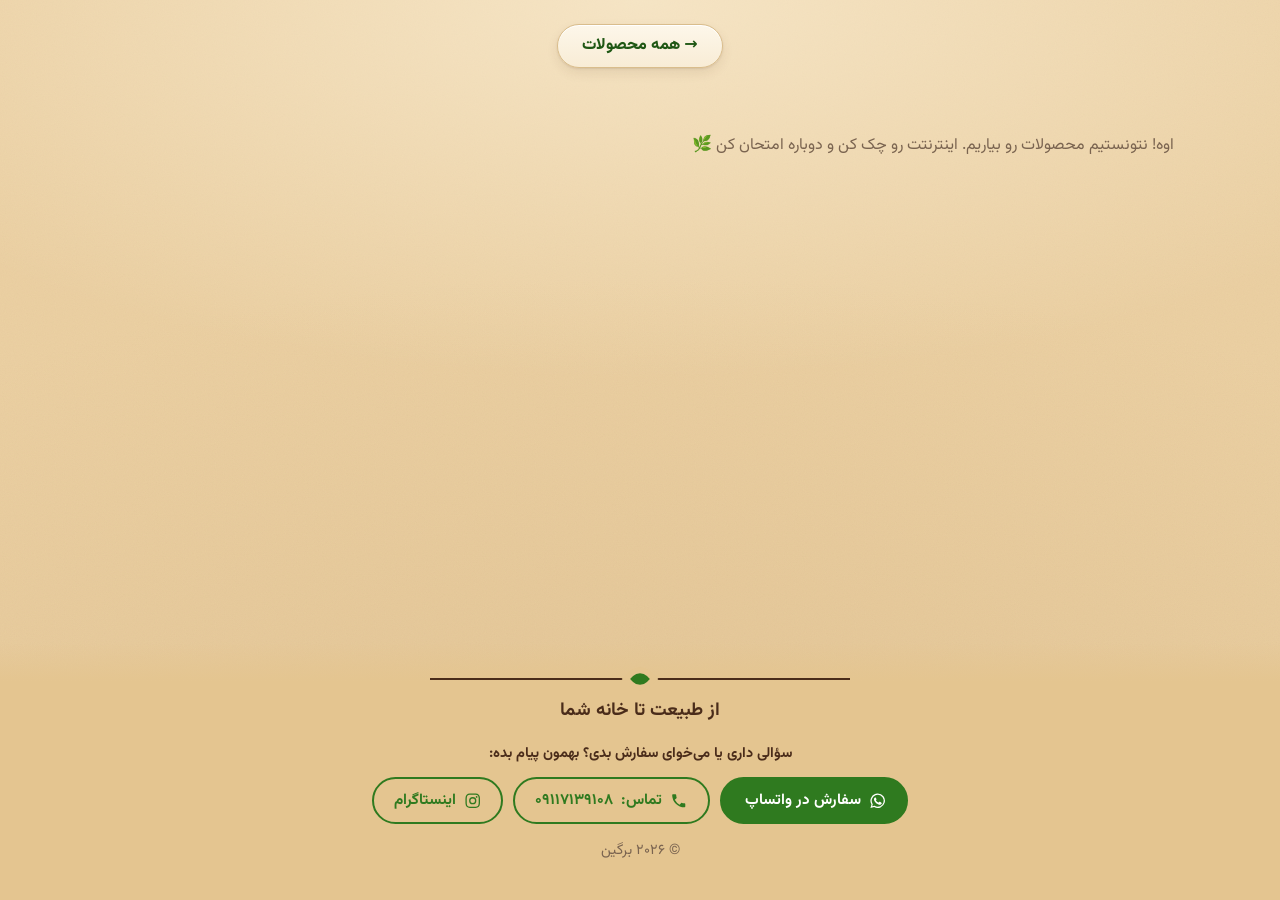
<file: product.html>
<!doctype html>
<html lang="fa" dir="rtl">
<head>
  <meta charset="utf-8">
  <meta name="viewport" content="width=device-width, initial-scale=1">
  <title>برگین</title>
  <meta name="description" content="قیمت و جزئیات این محصول خانگی شمالی برگین رو ببین و سفارشت رو راحت از واتساپ بده. از طبیعت تا خانه شما.">
  <meta name="theme-color" content="#ecd1a3">
  <meta property="og:type" content="website">
  <meta property="og:locale" content="fa_IR">
  <meta property="og:site_name" content="برگین">
  <meta property="og:url" content="https://arman-niaruhi.github.io/bargin/product.html">
  <meta property="og:title" content="محصولات خانگی شمالی | برگین">
  <meta property="og:description" content="قیمت و جزئیات این محصول خانگی شمالی برگین رو ببین و سفارشت رو راحت از واتساپ بده. از طبیعت تا خانه شما.">
  <meta property="og:image" content="https://arman-niaruhi.github.io/bargin/images/og.jpg">
  <meta property="og:image:width" content="1200">
  <meta property="og:image:height" content="630">
  <meta property="og:image:alt" content="برگین — از طبیعت تا خانه شما">
  <meta name="twitter:card" content="summary_large_image">
  <meta name="twitter:title" content="محصولات خانگی شمالی | برگین">
  <meta name="twitter:description" content="قیمت و جزئیات این محصول خانگی شمالی برگین رو ببین و سفارشت رو راحت از واتساپ بده. از طبیعت تا خانه شما.">
  <meta name="twitter:image" content="https://arman-niaruhi.github.io/bargin/images/og.jpg">
  <link rel="icon" href="images/icon.png">
  <link rel="preconnect" href="https://fonts.googleapis.com">
  <link rel="stylesheet" href="https://fonts.googleapis.com/css2?family=Vazirmatn:wght@400;500;700;800&display=swap">
  <link rel="stylesheet" href="style.css">
</head>
<body>
  <main class="container">
    <a class="back" id="back" href="index.html">&rarr; همه محصولات</a>
    <div id="product-detail"></div>
  </main>

  <footer class="site-footer" id="footer"></footer>

  <script src="products.js"></script>
  <script src="log.js"></script>
  <script src="app.js"></script>
  <script src="cart.js"></script>
  <script>loadData().then(function () { renderProduct(); initCart(); });</script>
</body>
</html>
</file>
<file: style.css>
/* Colors taken from the Bargin logo: parchment, leaf green, walnut brown, geranium red */
:root {
  color-scheme: light;
  --bg: #ecd1a3;
  --bg-deep: #e2c28d;
  --surface: #f8ecd5;
  --text: #3b2a1e;
  --muted: #7a6450;
  --line: #d9bd8c;
  --green: #2f7a1f;
  --green-dark: #1f5714;
  --brown: #4a2c1a;
  --red: #c8321e;
  --radius: 18px;
  --page-max: 1100px; /* .container max width; the home story uses the same width */
  --gutter: 16px;     /* side padding of .container and .hero */
  --logo-w-desk: 216px; /* home logo width on 768px+ (60% of the phone/old 360px); logo.jpg is 720x1202 */
  --shadow: 0 1px 2px rgba(74, 44, 26, .08), 0 8px 22px rgba(74, 44, 26, .08);
  --shadow-hover: 0 2px 4px rgba(74, 44, 26, .1), 0 18px 36px rgba(74, 44, 26, .16);
}

* { box-sizing: border-box; }

body {
  margin: 0;
  color: var(--text);
  background-color: var(--bg);
  background-image:
    radial-gradient(ellipse 120% 70% at 50% 0%, rgba(255, 246, 225, .55), transparent 60%),
    radial-gradient(ellipse 140% 100% at 50% 100%, rgba(181, 138, 82, .18), transparent 70%),
    url("data:image/svg+xml,%3Csvg xmlns='http://www.w3.org/2000/svg' width='160' height='160'%3E%3Cfilter id='n'%3E%3CfeTurbulence type='fractalNoise' baseFrequency='.9' numOctaves='2' stitchTiles='stitch'/%3E%3CfeColorMatrix values='0 0 0 0 .29 0 0 0 0 .17 0 0 0 0 .1 0 0 0 .06 0'/%3E%3C/filter%3E%3Crect width='100%25' height='100%25' filter='url(%23n)'/%3E%3C/svg%3E");
  background-attachment: fixed, fixed, scroll;
  font-family: "Vazirmatn", Tahoma, system-ui, sans-serif;
  line-height: 1.8;
  /* footer always reaches the bottom of the window */
  min-height: 100vh;
  display: flex; flex-direction: column;
}
body > main { flex: 1; width: 100%; }

a { color: inherit; }
img { display: block; max-width: 100%; }

.container { max-width: var(--page-max); margin: 0 auto; padding: 0 var(--gutter) 56px; }

/* Hero */
.hero { position: relative; isolation: isolate; display: flex; flex-direction: column; align-items: center; padding: 28px var(--gutter) 8px; }
/* Home page story: eight owner images (story-1..8, 1080x1440, text is inside the images;
   made by tools/packaging/make_story.py). The whole image is always visible, never cropped.
   Under 768px: the tall 3:4 image, full width, edge to edge (cancels the hero's gutter).
   768px and up (owner, 2026-10-24: «bigger slides for laptops»): the same tall image as a card
   (rounded, soft shadow), about 90vh tall (never wider than the window allows), centred in a
   transparent frame as wide as the product grid. The frame height comes from --story-h, never from
   the image, so changing slides never makes it jump. Visitors scroll a little past the logo. The
   pills sit on the page background beside the image when the window is wide enough (see below),
   otherwise in one row just under the image. */
.story {
  position: relative; overflow: hidden; isolation: isolate;
  width: 100vw; max-height: 100vh; margin: 18px calc(50% - 50vw) 0; aspect-ratio: 3 / 4;
  background: var(--surface); box-shadow: 0 10px 22px rgba(74, 44, 26, .18);
}
@media (min-width: 768px) {
  .story {
    /* image height: 90vh, but the 3:4 image must still fit the window width (20px = scrollbar safety) */
    --story-h: min(90vh, calc((100vw - 2 * var(--gutter) - 20px) * 4 / 3));
    --story-w: calc(var(--story-h) * 3 / 4);
    --pill-row: 0px; /* room under the image for the pills (pills-below mode) */
    width: min(100%, calc(var(--page-max) - 2 * var(--gutter)));
    height: calc(var(--story-h) + var(--pill-row));
    max-height: none; margin: 22px auto 0; aspect-ratio: auto;
    overflow: visible; background: transparent; box-shadow: none;
  }
}
.story-slide {
  position: absolute; inset: 0; opacity: 0; transition: opacity .7s ease;
}
.story-slide.is-active { opacity: 1; }
.story-slide picture, .story-slide img { display: block; width: 100%; height: 100%; }
.story-slide img { object-fit: contain; object-position: center; }
@media (min-width: 768px) {
  /* image = --story-w x --story-h, centred at the top of the frame */
  .story, .story-slide, .story-slide picture {
    background: none; box-shadow: none; border: 0; border-radius: 0; padding: 0;
  }
  .story-slide { display: flex; justify-content: center; align-items: flex-start; }
  .story-slide picture { display: contents; }
  .story-slide img {
    flex: none; width: var(--story-w); height: var(--story-h); max-width: none;
    border-radius: var(--radius);
    box-shadow: 0 12px 28px rgba(74, 44, 26, .22), 0 2px 6px rgba(74, 44, 26, .12);
  }
}
.story:focus { outline: none; }
.story:focus-visible { outline: 3px solid var(--green-dark); outline-offset: 3px; }
/* Text pills: left = previous («قبلی», hidden on slide 1), right = next (teaser text per slide).
   The text inside the images is only in the top band of the drawing, so the pills sit over the image:
   bottom corners on phones; on 768px+ vertically centred on the page background beside the image. */
.story-btn {
  position: absolute; bottom: 12px; z-index: 5;
  display: inline-flex; align-items: center; gap: 6px;
  min-height: 44px; max-width: calc(64% - 12px); padding: 8px 16px;
  border: 0; border-radius: 999px; cursor: pointer;
  background: var(--surface); color: var(--brown);
  font: 800 .92rem/1.4 "Vazirmatn", Tahoma, system-ui, sans-serif;
  box-shadow: 0 2px 10px rgba(74, 44, 26, .3);
  transition: transform .2s ease, box-shadow .2s ease;
}
.story-btn[hidden] { display: none; }
.story-btn svg { flex: none; width: 16px; height: 16px; fill: none; stroke: currentColor; stroke-width: 2.8; stroke-linecap: round; stroke-linejoin: round; }
.story-btn:hover { transform: translateY(-1px); box-shadow: 0 4px 14px rgba(74, 44, 26, .34); }
.story-btn:focus-visible { outline: 3px solid var(--green-dark); outline-offset: 2px; }
.story-btn-prev { left: 10px; max-width: calc(36% - 12px); }
.story-btn-next { right: 10px; }
@media (min-width: 768px) {
  /* Default on 768px+: pills in one row just under the image, lined up with its two edges
     (used on tablets / tall or narrow windows where the side areas are too small). */
  .story { --pill-row: 62px; }
  .story-btn {
    bottom: auto; top: calc(var(--story-h) + 14px); min-height: 48px; padding: 10px 16px;
    width: max-content; font-size: .95rem; line-height: 1.5; text-align: center;
  }
  .story-btn-prev { left: calc(50% - var(--story-w) / 2); max-width: calc(var(--story-w) * .36); }
  .story-btn-next { right: calc(50% - var(--story-w) / 2); max-width: calc(var(--story-w) * .62); }
}
/* Pills beside the image: only when each side area (window edge to image) is wide enough for the
   longest pill on one line (about 260px). Both rules guarantee 100vw - 67.5vh >= 520px. */
@media (min-width: 1100px) and (min-aspect-ratio: 4/3), (min-width: 1000px) and (min-aspect-ratio: 3/2) {
  /* Each pill starts 16px from the image edge and grows outward on the page background;
     40px = gap + scrollbar safety, so it never runs off screen. */
  .story { --pill-row: 0px; }
  .story-btn {
    top: calc(var(--story-h) / 2); transform: translateY(-50%);
    max-width: calc(50vw - var(--story-w) / 2 - 40px);
  }
  .story-btn:hover { transform: translateY(calc(-50% - 1px)); }
  .story-btn-prev { left: auto; right: calc(50% + var(--story-w) / 2 + 16px); max-width: calc(50vw - var(--story-w) / 2 - 40px); }
  .story-btn-next { right: auto; left: calc(50% + var(--story-w) / 2 + 16px); max-width: calc(50vw - var(--story-w) / 2 - 40px); }
}
@media (prefers-reduced-motion: reduce) {
  .story-slide, .story-btn { transition: none; }
  .story-btn:hover { transform: none; }
  @media (min-width: 1100px) and (min-aspect-ratio: 4/3), (min-width: 1000px) and (min-aspect-ratio: 3/2) {
    .story-btn:hover { transform: translateY(-50%); }
  }
}
.hero-logo {
  width: min(360px, 80vw);
  -webkit-mask-image: radial-gradient(ellipse 52% 52% at center, #000 88%, transparent 100%);
          mask-image: radial-gradient(ellipse 52% 52% at center, #000 88%, transparent 100%);
}
@media (min-width: 768px) {
  .hero-logo { width: var(--logo-w-desk); }
}

/* Section title with brown rules on both sides */
.section-title {
  display: flex; align-items: center; gap: 16px;
  margin: 24px 0 28px;
  color: var(--green-dark); font-size: 1.5rem; font-weight: 800;
}
.section-title::before, .section-title::after {
  content: ""; flex: 1; height: 2px; background: var(--brown); opacity: .7;
}
/* small green leaves on both sides of the title text */
.section-title span::before, .section-title span::after {
  content: ""; display: inline-block; vertical-align: middle;
  width: 10px; height: 10px; margin: 0 12px; background: var(--green);
  border-radius: 0 70% 0 70%;
  transform: rotate(-45deg);
}

/* Category filter buttons, centered under the title */
.filters {
  display: flex; flex-wrap: wrap; justify-content: center; align-items: center; gap: 10px;
  margin: -8px 0 26px; padding: 10px 0;
}
.chip {
  font: inherit; font-weight: 800; font-size: 1.05rem; cursor: pointer;
  display: inline-flex; align-items: center; gap: 7px;
  min-height: 44px; /* comfortable tap target on phones */
  padding: 8px 22px; border-radius: 999px;
  color: var(--brown); background: linear-gradient(to bottom, #fdf7ea, var(--surface));
  border: 1.5px solid var(--line);
  box-shadow: inset 0 1px 0 #fff, 0 1px 2px rgba(74, 44, 26, .1), 0 5px 12px rgba(74, 44, 26, .09);
  transition: transform .3s cubic-bezier(.34, 1.56, .64, 1), background .2s ease,
    color .2s ease, border-color .2s ease, box-shadow .2s ease;
}
/* small leaf before every name */
.chip::before {
  content: ""; width: 9px; height: 9px; flex: none; background: var(--green);
  border-radius: 0 70% 0 70%; transform: rotate(-45deg);
  transition: background .2s ease;
}
.chip:hover { border-color: var(--green); color: var(--green-dark); transform: translateY(-2px); }
/* selected: deep green, white inner ring, walnut outer ring, 20% bigger */
.chip.active, .chip.active:hover {
  color: #fff; border-color: var(--green-dark);
  background: linear-gradient(to bottom, #3b9128, var(--green-dark));
  box-shadow: inset 0 0 0 2px rgba(255, 255, 255, .85), 0 0 0 3px var(--brown),
    0 6px 18px rgba(31, 87, 20, .4);
  transform: scale(1.2);
  margin-inline: 10px;
}
.chip.active::before { background: #fff; }

/* Search box: cream pill between the title and the category buttons */
.search {
  /* works as <div> or <form>: margin/padding set explicitly (forms have default margin in some browsers) */
  position: relative; max-width: 420px; margin: -10px auto 8px; padding: 0; border: 0;
}
.search input {
  -webkit-appearance: none; appearance: none;
  display: block; width: 100%; height: 46px; margin: 0;
  padding: 0 46px 0 44px; /* icon on the right, × on the left (RTL) */
  font: inherit; font-size: 16px; color: var(--brown); text-align: center;
  background: linear-gradient(to bottom, #fdf7ea, var(--surface));
  border: 1.5px solid var(--line); border-radius: 999px; outline: none;
  box-shadow: inset 0 1px 0 #fff, 0 1px 2px rgba(74, 44, 26, .1), 0 5px 12px rgba(74, 44, 26, .09);
  transition: border-color .2s ease, box-shadow .2s ease, transform .2s ease;
}
.search input::placeholder { color: var(--muted); opacity: .85; }
.search input::-webkit-search-cancel-button,
.search input::-webkit-search-decoration { -webkit-appearance: none; appearance: none; display: none; }
.search input:hover { border-color: #c9a46a; }
.search input:focus {
  border-color: var(--green);
  box-shadow: inset 0 1px 0 #fff, 0 0 0 3px rgba(47, 122, 31, .18), 0 6px 16px rgba(74, 44, 26, .12);
  transform: translateY(-1px);
}
.search-icon {
  position: absolute; right: 16px; top: 50%; width: 20px; height: 20px;
  margin-top: -10px; color: var(--brown); opacity: .8; pointer-events: none;
}
.search-clear {
  position: absolute; left: 10px; top: 50%; width: 28px; height: 28px; margin-top: -14px;
  display: grid; place-items: center; padding: 0;
  font: inherit; font-size: 18px; line-height: 1; color: var(--brown); cursor: pointer;
  background: var(--bg); border: 1px solid var(--line); border-radius: 50%;
  transition: background .2s ease, color .2s ease, border-color .2s ease;
}
/* :focus-visible kept in its own rules: old Safari (< 15.4) drops a whole rule it can't parse */
.search-clear:hover {
  background: var(--green); border-color: var(--green); color: #fff; outline: none;
}
.search-clear:focus {
  background: var(--green); border-color: var(--green); color: #fff; outline: none;
}
.search-clear:focus:not(:focus-visible) {
  background: var(--bg); border-color: var(--line); color: var(--brown);
}
.search-clear:focus-visible {
  background: var(--green); border-color: var(--green); color: #fff; outline: none;
}
.search-clear[hidden] { display: none; }
/* invisible 44px tap area around the small × circle */
.search-clear::before {
  content: ""; position: absolute; top: -8px; right: -8px; bottom: -8px; left: -8px;
  border-radius: 50%;
}
.search + .filters { margin-top: 0; padding-top: 14px; }

/* "nothing found" card inside the product grid */
.no-results {
  flex-basis: 100%; max-width: 420px; margin: 4px auto 0; padding: 22px 18px 20px;
  text-align: center; color: var(--brown);
  background: var(--surface); border: 1.5px dashed var(--brown); border-radius: var(--radius);
}
.no-results::before {
  content: ""; display: block; width: 14px; height: 14px; margin: 0 auto 10px;
  background: var(--green); border-radius: 0 70% 0 70%; transform: rotate(-45deg);
}
.no-results p { margin: 0 0 14px; font-weight: 700; }
.no-results .btn { font-family: inherit; cursor: pointer; }

/* Grid: cards always centered, whatever the number of products */
.grid {
  display: flex;
  flex-wrap: wrap;
  justify-content: center;
  gap: 22px;
}
.grid > .card { width: 240px; }
.card {
  position: relative;
  display: flex; flex-direction: column;
  background: var(--surface);
  border: 1px solid var(--line);
  border-radius: var(--radius);
  overflow: hidden;
  text-decoration: none;
  box-shadow: var(--shadow);
  transition: transform .2s ease, box-shadow .2s ease, border-color .2s ease;
  animation: rise .5s ease both;
  animation-delay: calc(var(--i, 0) * 70ms);
}
.card:hover {
  transform: translateY(-5px);
  border-color: var(--green);
  box-shadow: var(--shadow-hover);
}
@keyframes rise { from { opacity: 0; transform: translateY(14px); } to { opacity: 1; transform: none; } }
.card-img { position: relative; aspect-ratio: 1; background: var(--bg-deep); overflow: hidden; }
.card-img img { width: 100%; height: 100%; object-fit: cover; transition: transform .4s ease; }
.card:hover .card-img img { transform: scale(1.05); }
.card-body { padding: 14px 16px 16px; display: flex; flex-direction: column; flex: 1; text-align: center; }
.card-body h3 { margin: 0; font-size: 1.1rem; color: var(--green-dark); }
.card-link { color: inherit; text-decoration: none; }
.card-link::after { content: ""; position: absolute; top: 0; right: 0; bottom: 0; left: 0; z-index: 0; }
.card-link:focus { outline: none; }
.card-link:focus-visible::after { outline: 3px solid var(--green); outline-offset: -3px; border-radius: var(--radius); }
.short { margin: 4px 0 12px; color: var(--muted); font-size: .92rem; flex: 1; }
.card-foot {
  display: flex; flex-direction: column; align-items: center; gap: 8px;
  padding-top: 12px; border-top: 1px dashed var(--line);
}
.price { font-weight: 800; color: var(--brown); white-space: nowrap; }
/* « / ۴۰۰ گرم» never splits; if the price must wrap, the whole unit goes to the next line */
.unit { white-space: nowrap; }
.card .price {
  padding: 2px 14px; border-radius: 999px;
  background: var(--bg); border: 1px solid var(--line);
}
.more {
  font-size: .85rem; color: var(--green); font-weight: 700;
  padding: 3px 16px; border-radius: 999px; border: 1.5px solid var(--green);
  transition: background .15s ease, color .15s ease;
}
.card:hover .more { background: var(--green); color: #fff; }
/* friendly "how much per person" note, just above the recipe */
.serves-note {
  margin: 0 0 14px; padding: 14px 16px;
  background: rgba(47, 122, 31, .08); border: 1px solid rgba(47, 122, 31, .25);
  border-radius: var(--radius); color: var(--text); font-size: .95rem;
}
.serves-note span { display: block; margin-bottom: 4px; color: var(--green-dark); font-weight: 800; }

/* Recipe on the product page */
.recipe {
  margin: 0 0 24px; padding: 20px 16px 18px;
  background: var(--bg); border: 1.5px dashed var(--brown); border-radius: var(--radius);
}
.recipe h2 { margin: 0 0 12px; font-size: 1.15rem; color: var(--green-dark); }
.recipe h3 { margin: 14px 0 8px; font-size: .95rem; color: var(--brown); }
.ingredients {
  list-style: none; margin: 0; padding: 0;
  display: flex; flex-wrap: wrap; justify-content: center; gap: 6px;
}
.ingredients li {
  font-size: .85rem; padding: 3px 12px; border-radius: 999px;
  background: var(--surface); border: 1px solid var(--line);
}
.steps-list { list-style: none; margin: 0; padding: 0; counter-reset: step; }
.steps-list li {
  counter-increment: step; position: relative;
  margin: 0 auto 10px; padding-top: 30px; max-width: 420px; font-size: .92rem;
}
.steps-list li::before {
  content: counter(step, persian);
  position: absolute; top: 0; left: 50%; transform: translateX(-50%);
  width: 26px; height: 26px; line-height: 26px; border-radius: 50%;
  background: var(--green); color: #fff; font-weight: 800; font-size: .85rem;
}
.tip { margin: 8px 0 0; font-size: .88rem; color: var(--muted); }

.badge {
  position: absolute; top: 10px; right: 10px; z-index: 1;
  box-shadow: 0 2px 6px rgba(200, 50, 30, .35);
  background: var(--red); color: #fff;
  font-size: .78rem; font-weight: 700;
  padding: 2px 12px; border-radius: 999px;
}
/* Sold-out: faded, partly grey image and a muted card (red badge stays bright) */
.card.sold-out { background: #f1e4cc; }
.card.sold-out .card-img img,
.main-img.sold-out img {
  -webkit-filter: grayscale(.7) opacity(.6);
          filter: grayscale(.7) opacity(.6);
}
.card.sold-out .card-body h3,
.card.sold-out .price { opacity: .65; }
.badge.inline { position: static; vertical-align: middle; margin-right: 8px; }

/* Detail page */
/* back link: cream pill like the category buttons, 44px+ tall */
.back {
  display: table; margin: 24px auto; padding: 8px 24px;
  color: var(--green-dark); font-weight: 800; text-decoration: none; line-height: 1.6;
  background: linear-gradient(to bottom, #fdf7ea, var(--surface));
  border: 1.5px solid var(--line); border-radius: 999px;
  box-shadow: inset 0 1px 0 #fff, 0 1px 2px rgba(74, 44, 26, .1), 0 5px 12px rgba(74, 44, 26, .09);
  transition: border-color .2s ease, transform .2s ease;
}
.back:hover { border-color: var(--green); transform: translateY(-2px); }
.detail { display: grid; grid-template-columns: 1fr 1fr; gap: 40px; align-items: start; }
.main-img {
  position: relative; aspect-ratio: 1; background: var(--bg-deep);
  border-radius: var(--radius); overflow: hidden;
  border: 2px solid var(--brown);
  box-shadow: var(--shadow);
}
.main-img img { width: 100%; height: 100%; object-fit: cover; }
.thumbs { display: flex; gap: 10px; margin-top: 12px; flex-wrap: wrap; }
.thumb {
  width: 72px; height: 72px; padding: 0; cursor: pointer;
  border: 2px solid var(--line); border-radius: 12px; overflow: hidden;
  background: var(--bg-deep);
}
.thumb.active { border-color: var(--green); }
.thumb img { width: 100%; height: 100%; object-fit: cover; }

.credits { margin: 8px 0 0; font-size: .75rem; color: var(--muted); text-align: center; }
.credits a { color: inherit; }
.info {
  text-align: center;
  background: var(--surface); border: 1px solid var(--line);
  border-radius: var(--radius); box-shadow: var(--shadow);
  padding: 28px 24px;
}
.info h1 { margin: 0 0 6px; font-size: clamp(1.6rem, 4vw, 2.2rem); color: var(--green-dark); }
.category { margin: 0 0 8px; color: var(--muted); }
.category a { color: var(--green); font-weight: 700; text-decoration: none; }
.category a:hover { color: var(--green-dark); text-decoration: underline; }
.price.big { font-size: 1.5rem; margin: 0 0 18px; }
.details { white-space: pre-line; margin: 0 0 20px; }
.specs { width: 100%; max-width: 420px; margin-left: auto; margin-right: auto; border-collapse: collapse; margin-bottom: 24px; }
.specs { border: 1px solid var(--line); border-radius: 12px; overflow: hidden; border-collapse: separate; border-spacing: 0; }
.specs th, .specs td { text-align: center; padding: 9px 0; border-bottom: 1px solid var(--line); }
.specs tr:last-child th, .specs tr:last-child td { border-bottom: 0; }
.specs th { background: var(--bg); }
.specs th { color: var(--muted); font-weight: 500; width: 50%; }
.buy {
  padding: 18px 16px 20px; border-radius: var(--radius);
  background: var(--bg); border: 1.5px dashed var(--green);
}
.buy p { margin: 0 0 12px; color: var(--brown); font-weight: 700; }
.buy .btn { padding: 10px 24px; font-size: 1rem; }

/* Buttons */
.contact { display: flex; gap: 10px; flex-wrap: wrap; justify-content: center; }
.btn {
  display: inline-flex; align-items: center; gap: 8px; padding: 8px 20px;
  background: var(--green); color: #fff;
  border: 2px solid var(--green); border-radius: 999px;
  text-decoration: none; font-weight: 700; font-size: .95rem;
  transition: background .15s ease;
}
.btn:hover { background: var(--green-dark); border-color: var(--green-dark); }
.btn-ghost { background: transparent; color: var(--green); }
.btn-ghost:hover { background: var(--green); color: #fff; }
.ico { width: 1.15em; height: 1.15em; flex: none; }
.contact .btn { min-height: 44px; }

/* Sticky order bar: product pages, phones only (see the 720px block) */
.order-bar { display: none; }

/* Footer */
.site-footer {
  --band: #e4c590;
  background: linear-gradient(to bottom, transparent, var(--band) 40px);
  padding: 36px 16px 36px; text-align: center; color: var(--muted); font-size: .9rem;
  display: flex; flex-direction: column; align-items: center; gap: 14px;
}
.site-footer p { margin: 0; }
.footer-cta { color: var(--brown); font-weight: 700; margin-bottom: -4px !important; }
.footer-tagline { color: var(--brown); font-size: 1.15rem; font-weight: 700; }
.ornament {
  width: min(420px, 80%); height: 2px; background: var(--brown); position: relative;
}
.ornament::after {
  content: ""; position: absolute; left: 50%; top: 50%;
  width: 14px; height: 14px; background: var(--green);
  border-radius: 0 70% 0 70%;
  transform: translate(-50%, -50%) rotate(-45deg);
  box-shadow: 0 0 0 6px var(--band, var(--bg));
}

/* How to order: three steps on the home page */
.steps { margin-top: 56px; }
.steps ol {
  list-style: none; margin: 0; padding: 0;
  display: flex; flex-wrap: wrap; justify-content: center; gap: 16px;
}
.steps li {
  display: flex; flex-direction: column; align-items: center; gap: 10px;
  width: 220px; padding: 20px 16px; text-align: center;
  background: var(--surface); border: 1px solid var(--line);
  border-radius: var(--radius); box-shadow: var(--shadow);
  color: var(--brown);
}
.step-num {
  display: grid; place-items: center;
  width: 40px; height: 40px; border-radius: 50%;
  background: var(--green); color: #fff; font-weight: 800; font-size: 1.15rem;
}

@media (prefers-reduced-motion: reduce) {
  .card, .card-img img { animation: none; transition: none; }
}

.empty { color: var(--muted); padding: 40px 0; }

@media (max-width: 720px) {
  .detail { grid-template-columns: 1fr; gap: 24px; }
  .grid { gap: 14px; }
  .grid > .card { width: calc(50% - 7px); }
  .card-body { padding: 12px; }
  .more { display: none; }
  .card .price { font-size: .82rem; padding: 3px 10px; white-space: normal; line-height: 1.6; border-radius: 16px; }
  /* phones: price on the first line, unit always on its own second line (same on every card) */
  .card .price .unit { display: block; font-size: .92em; font-weight: 700; }
  .filters { gap: 6px; }
  .chip { padding: 6px 12px; font-size: .92rem; gap: 5px; }
  .chip::before { width: 7px; height: 7px; }
  .chip.active { margin-inline: 7px; transform: scale(1.15); }
  .search { max-width: none; margin: -12px 4px 4px; }
  .search input { height: 44px; }
  .info { padding: 22px 16px; }
  .steps li { width: 100%; max-width: 340px; flex-direction: row; justify-content: center; padding: 14px 16px; }

  .order-bar {
    display: block; position: fixed; left: 0; right: 0; bottom: 0; z-index: 50;
    padding: 10px 16px;
    /* iPhone home bar: plain value first, then old (iOS 11.0) and current syntax */
    padding-bottom: 10px;
    padding-bottom: calc(10px + constant(safe-area-inset-bottom));
    padding-bottom: calc(10px + env(safe-area-inset-bottom));
    background: #f8ecd5; background: rgba(248, 236, 213, .97);
    border-top: 1.5px solid var(--line);
    box-shadow: 0 -6px 18px rgba(74, 44, 26, .14);
  }
  .order-bar .btn {
    display: flex; justify-content: center;
    width: 100%; max-width: 480px; min-height: 50px; margin: 0 auto; padding: 10px 20px;
    font-size: 1.05rem;
  }
  /* keep the footer clear of the fixed bar (bar is about 72px tall) */
  body.has-order-bar .site-footer {
    padding-bottom: 108px;
    padding-bottom: calc(108px + constant(safe-area-inset-bottom));
    padding-bottom: calc(108px + env(safe-area-inset-bottom));
  }
}

/* ---------- Old Safari fallbacks (modern browsers skip these blocks) ---------- */

/* Square photos without aspect-ratio (Safari < 15) */
@supports not (aspect-ratio: 1) {
  .card-img, .main-img { height: 0; padding-top: 100%; }
  .card-img img, .main-img img { position: absolute; top: 0; left: 0; right: 0; bottom: 0; }
}

/* Flex gap is ignored before Safari 14.1; `inset` arrived in the same release,
   so browsers without it get margins instead. Same spacing as the gap values above. */
@supports not (inset: 0) {
  .section-title span { margin: 0 16px; }

  .filters > * { margin: 5px; }
  .chip.active, .chip.active:hover { margin-left: 15px; margin-right: 15px; }
  .chip::before { margin-left: 7px; }

  .grid { margin: -11px; }
  .grid > * { margin: 11px; }

  .card-foot > * + * { margin-top: 8px; }

  .ingredients { margin: -3px; }
  .ingredients > li { margin: 3px; }

  .thumbs .thumb { margin: 0 0 10px 10px; }

  .contact > * { margin: 5px; }
  .contact { margin: -5px; }
  .btn .ico { margin-left: 8px; }

  .site-footer > * + * { margin-top: 14px; }

  .steps ol { margin: -8px; }
  .steps ol > li { margin: 8px; }
  .steps li > * + * { margin-top: 10px; }

  @media (max-width: 720px) {
    .grid { margin: -7px; }
    .grid > * { margin: 7px; }
    .grid > .card { width: calc(50% - 14px); }
    .filters > * { margin: 3px; }
    .chip.active, .chip.active:hover { margin-left: 10px; margin-right: 10px; }
    .chip::before { margin-left: 5px; }
    .steps li > * + * { margin-top: 0; margin-right: 10px; }
  }
}

/* ---------- Cart (cart.js) ---------- */
[hidden] { display: none !important; }
button { font-family: inherit; }

/* home cards: the card plus its cart control underneath */
/* home cards: the control sits inside the card, under «بیشتر ببین», above the stretched link */
.card-foot .cart-ctl { position: relative; z-index: 1; width: 100%; margin-top: 4px; }

/* "بنداز تو سبد": green pill, cart icon before the text */
.cart-add {
  display: flex; align-items: center; justify-content: center; gap: 8px;
  width: 100%; min-width: 44px; min-height: 44px; padding: 6px 14px; cursor: pointer;
  font-size: .95rem; font-weight: 800; color: #fff;
  background: linear-gradient(to bottom, #3b9128, var(--green));
  border: 2px solid var(--green); border-radius: 999px;
  box-shadow: inset 0 1px 0 rgba(255, 255, 255, .25), 0 4px 10px rgba(47, 122, 31, .25);
  transition: background .15s ease, transform .15s ease;
}
.cart-add:hover { background: var(--green-dark); border-color: var(--green-dark); }
.cart-add:active { transform: scale(.97); }

/* + qty − : cream pill with green ring */
.qty {
  display: flex; align-items: center; justify-content: space-between;
  width: 100%; min-height: 44px;
  background: #fff8ea; border: 1.5px solid var(--green); border-radius: 999px;
  box-shadow: inset 0 1px 0 #fff;
}
.qty-btn {
  width: 44px; height: 44px; min-width: 44px; min-height: 44px; padding: 0; cursor: pointer;
  display: grid; place-items: center;
  font-size: 1.5rem; font-weight: 800; line-height: 1; color: var(--green-dark);
  background: none; border: 0; border-radius: 50%;
  transition: background .15s ease, color .15s ease;
}
.qty-btn:hover { background: rgba(47, 122, 31, .12); }
.qty-btn:active { background: rgba(47, 122, 31, .22); }
.qty-btn[disabled] { opacity: .35; cursor: default; }
.qty-num { flex: 1; text-align: center; font-weight: 800; font-size: 1.05rem; color: var(--brown); }

/* floating cart button, bottom-right (RTL start side), clear of the iPhone home bar */
.cart-fab {
  position: fixed; z-index: 60; right: 16px;
  right: calc(16px + constant(safe-area-inset-right));
  right: calc(16px + env(safe-area-inset-right));
  bottom: 16px;
  bottom: calc(16px + constant(safe-area-inset-bottom));
  bottom: calc(16px + env(safe-area-inset-bottom));
  display: grid; place-items: center;
  width: 58px; height: 58px; min-width: 58px; min-height: 58px; padding: 0; cursor: pointer;
  color: #fff; background: linear-gradient(to bottom, #3b9128, var(--green-dark));
  border: 3px solid var(--surface); border-radius: 50%;
  box-shadow: 0 0 0 1.5px var(--brown), 0 10px 24px rgba(74, 44, 26, .32);
  transition: transform .2s cubic-bezier(.34, 1.56, .64, 1);
}
.cart-fab:hover { transform: scale(1.08); }
.cart-fab:active { transform: scale(.95); }
.cart-fab .ico { width: 28px; height: 28px; }
.cart-badge {
  position: absolute; top: -8px; right: -8px;
  min-width: 24px; height: 24px; padding: 0 6px;
  font-size: .8rem; font-weight: 800; line-height: 20px; text-align: center; color: #fff;
  background: var(--red); border: 2px solid var(--surface); border-radius: 12px;
}

/* backdrop + drawer: bottom sheet on phones, 380px side panel on desktop (from the right) */
.cart-backdrop {
  position: fixed; top: 0; right: 0; bottom: 0; left: 0; z-index: 90;
  background: rgba(59, 42, 30, .5);
  animation: cart-fade .25s ease both;
}
.cart-drawer {
  position: fixed; z-index: 100; left: 0; right: 0; bottom: 0;
  max-height: 85vh; max-height: 85dvh;
  display: flex; flex-direction: column; overflow: hidden;
  background: var(--surface); color: var(--text);
  border-top: 2px solid var(--line); border-radius: 22px 22px 0 0;
  box-shadow: 0 -10px 30px rgba(74, 44, 26, .25);
  padding-bottom: 0;
  padding-bottom: constant(safe-area-inset-bottom);
  padding-bottom: env(safe-area-inset-bottom);
  transform: translateY(100%);
  transition: transform .32s cubic-bezier(.22, 1, .36, 1);
}
.cart-drawer.is-open { transform: none; }
.cart-drawer:focus { outline: none; }
/* little grab handle on the sheet */
.cart-head::before {
  content: ""; position: absolute; top: 8px; left: 50%; width: 44px; height: 5px; margin-left: -22px;
  border-radius: 3px; background: var(--line);
}
.cart-head {
  position: relative; flex: none;
  display: flex; align-items: center; justify-content: space-between;
  padding: 18px 16px 6px;
}
.cart-title { margin: 0; font-size: 1.25rem; font-weight: 800; color: var(--green-dark); }
.cart-close {
  width: 44px; height: 44px; min-width: 44px; min-height: 44px; padding: 0; cursor: pointer;
  font-size: 1.4rem; line-height: 1; color: var(--brown);
  background: var(--bg); border: 1px solid var(--line); border-radius: 50%;
  transition: background .15s ease, color .15s ease, border-color .15s ease;
}
.cart-close:hover { background: var(--green); border-color: var(--green); color: #fff; }
.cart-body {
  flex: 1 1 auto; min-height: 0; overflow-y: auto; -webkit-overflow-scrolling: touch;
  padding: 0 16px;
}
body.cart-open { overflow: hidden; }

.cart-list { list-style: none; margin: 0; padding: 0; }
.cart-row {
  display: flex; align-items: center; gap: 10px;
  padding: 10px 0; border-bottom: 1px dashed var(--line);
}
.cart-row:last-child { border-bottom: 0; }
.cart-thumb {
  flex: none; width: 56px; height: 56px; object-fit: cover;
  border-radius: 12px; border: 1px solid var(--line); background: var(--bg-deep);
}
.cart-row-info { flex: 1 1 0; min-width: 0; display: flex; flex-direction: column; text-align: right; }
.cart-row-name {
  font-weight: 800; font-size: .95rem; line-height: 1.5; color: var(--green-dark); text-decoration: none;
}
.cart-row-name:hover { text-decoration: underline; }
.cart-row-price { font-size: .85rem; font-weight: 800; color: var(--brown); }
.cart-row-note { margin: 2px 0 0; font-size: .78rem; line-height: 1.5; color: var(--muted); }
.cart-row .qty { flex: none; width: 120px; }
.cart-row .qty-btn { width: 44px; }
.cart-remove {
  flex: none; display: grid; place-items: center;
  width: 44px; height: 44px; min-width: 44px; min-height: 44px; padding: 0; cursor: pointer;
  color: var(--brown); background: none; border: 0; border-radius: 50%;
  transition: background .15s ease, color .15s ease;
}
.cart-remove .ico { width: 22px; height: 22px; }
.cart-remove:hover { background: rgba(200, 50, 30, .12); color: var(--red); }
/* sold-out rows: faded, grey picture */
.cart-row.is-sold-out .cart-thumb {
  -webkit-filter: grayscale(.7) opacity(.6); filter: grayscale(.7) opacity(.6);
}
.cart-row.is-sold-out .cart-row-name { color: var(--muted); }
.cart-row.is-sold-out .qty { opacity: .6; }

.cart-empty { text-align: center; padding: 28px 8px 32px; color: var(--brown); }
.cart-empty::before {
  content: ""; display: block; width: 16px; height: 16px; margin: 0 auto 12px;
  background: var(--green); border-radius: 0 70% 0 70%; transform: rotate(-45deg);
}
.cart-empty p { margin: 0 0 16px; font-weight: 700; }
.cart-empty .btn { min-height: 44px; justify-content: center; }

.cart-foot {
  flex: none; padding: 10px 16px 16px; text-align: center;
  background: var(--surface); border-top: 1.5px solid var(--line);
}
.cart-total {
  display: flex; justify-content: space-between; align-items: center; gap: 10px;
  margin: 0 0 12px; padding: 10px 14px;
  background: var(--bg); border: 1px solid var(--line); border-radius: 14px;
  font-weight: 800; color: var(--brown);
}
.cart-total-value { color: var(--green-dark); }
.cart-send {
  display: flex; justify-content: center; width: 100%; min-height: 52px; padding: 10px 20px;
  font-size: 1.05rem; font-weight: 800;
}
.cart-clear {
  display: block; width: 100%; min-height: 44px; margin-top: 6px; padding: 0; cursor: pointer;
  font-size: .9rem; font-weight: 700; color: var(--muted);
  background: none; border: 0; text-decoration: underline;
}
.cart-clear:hover { color: var(--brown); }
.cart-confirm {
  display: flex; flex-wrap: wrap; justify-content: center; gap: 8px; margin-top: 10px; padding: 12px;
  background: var(--bg); border: 1.5px dashed var(--brown); border-radius: var(--radius);
}
.cart-confirm p { flex-basis: 100%; margin: 0; font-weight: 700; color: var(--brown); }
.cart-confirm .btn {
  min-height: 44px; min-width: 44px; justify-content: center; cursor: pointer;
  font-size: .9rem; font-weight: 800;
}
.cart-confirm-yes { background: var(--brown); border-color: var(--brown); }
.cart-confirm-yes:hover { background: #3a2113; border-color: #3a2113; }
.cart-confirm-no { background: transparent; color: var(--green-dark); }

/* toast "به سبدت اضافه شد" */
.cart-toast {
  position: fixed; left: 50%; z-index: 110; max-width: calc(100% - 32px);
  bottom: 24px; margin: 0; padding: 10px 22px; text-align: center;
  font-weight: 800; font-size: .95rem; color: #fff; pointer-events: none;
  background: var(--brown); border-radius: 999px;
  box-shadow: 0 8px 22px rgba(74, 44, 26, .35);
  -webkit-transform: translateX(-50%); transform: translateX(-50%);
}
.cart-toast.is-show { animation: cart-toast 2.2s ease both; }
body.cart-open .cart-toast { display: none; }
@keyframes cart-toast {
  0% { opacity: 0; -webkit-transform: translate(-50%, 12px); transform: translate(-50%, 12px); }
  10%, 85% { opacity: 1; -webkit-transform: translate(-50%, 0); transform: translate(-50%, 0); }
  100% { opacity: 0; -webkit-transform: translate(-50%, 0); transform: translate(-50%, 0); }
}
@keyframes cart-fade { from { opacity: 0; } to { opacity: 1; } }

/* product page order box: only the cart control */
.buy { max-width: 340px; margin-left: auto; margin-right: auto; padding: 16px; }
.buy .cart-ctl { margin: 0; }
.buy .cart-add { min-height: 52px; font-size: 1.1rem; }
.buy .qty { min-height: 52px; }
.buy .qty-btn { width: 52px; height: 48px; }
.buy .qty-num { font-size: 1.2rem; }

/* footer WhatsApp button: the count sits right next to the text */
.wa-order .wa-count { margin-right: -5px; white-space: nowrap; }

/* phone order bar: add / open cart */
.order-bar .btn { cursor: pointer; font-family: inherit; }

@media (min-width: 721px) {
  .cart-drawer {
    top: 0; left: auto; right: 0; bottom: 0; width: 380px; max-height: none;
    border-top: 0; border-left: 2px solid var(--line); border-radius: 0;
    box-shadow: -10px 0 30px rgba(74, 44, 26, .25);
    padding-bottom: 0;
    transform: translateX(100%);
  }
  .cart-drawer.is-open { transform: none; }
  .cart-head::before { display: none; }
  .cart-head { padding-top: 14px; }
}
@media (max-width: 720px) {
  .cart-add { font-size: .88rem; gap: 5px; padding: 6px 8px; }
  .cart-add .ico { width: 1.05em; height: 1.05em; }
  .cart-toast {
    bottom: 90px;
    bottom: calc(90px + constant(safe-area-inset-bottom));
    bottom: calc(90px + env(safe-area-inset-bottom));
  }
  body.has-order-bar .cart-fab { display: none !important; }
  .order-bar .btn[hidden] { display: none !important; }
}
@media (prefers-reduced-motion: reduce) {
  .cart-drawer, .cart-fab, .cart-add, .qty-btn, .cart-remove { transition: none; }
  .cart-backdrop, .cart-toast.is-show { animation: none; }
  .cart-toast.is-show { opacity: 1; }
}

/* Old Safari: no flex gap / inset */
@supports not (inset: 0) {
  .cart-add > * + *, .btn.cart-send > * + * { margin-right: 8px; }
  .cart-row > * + * { margin-right: 10px; }
  .cart-confirm > * { margin: 4px; }
  .wa-order .wa-count { margin-right: 0; }
}
</file>
